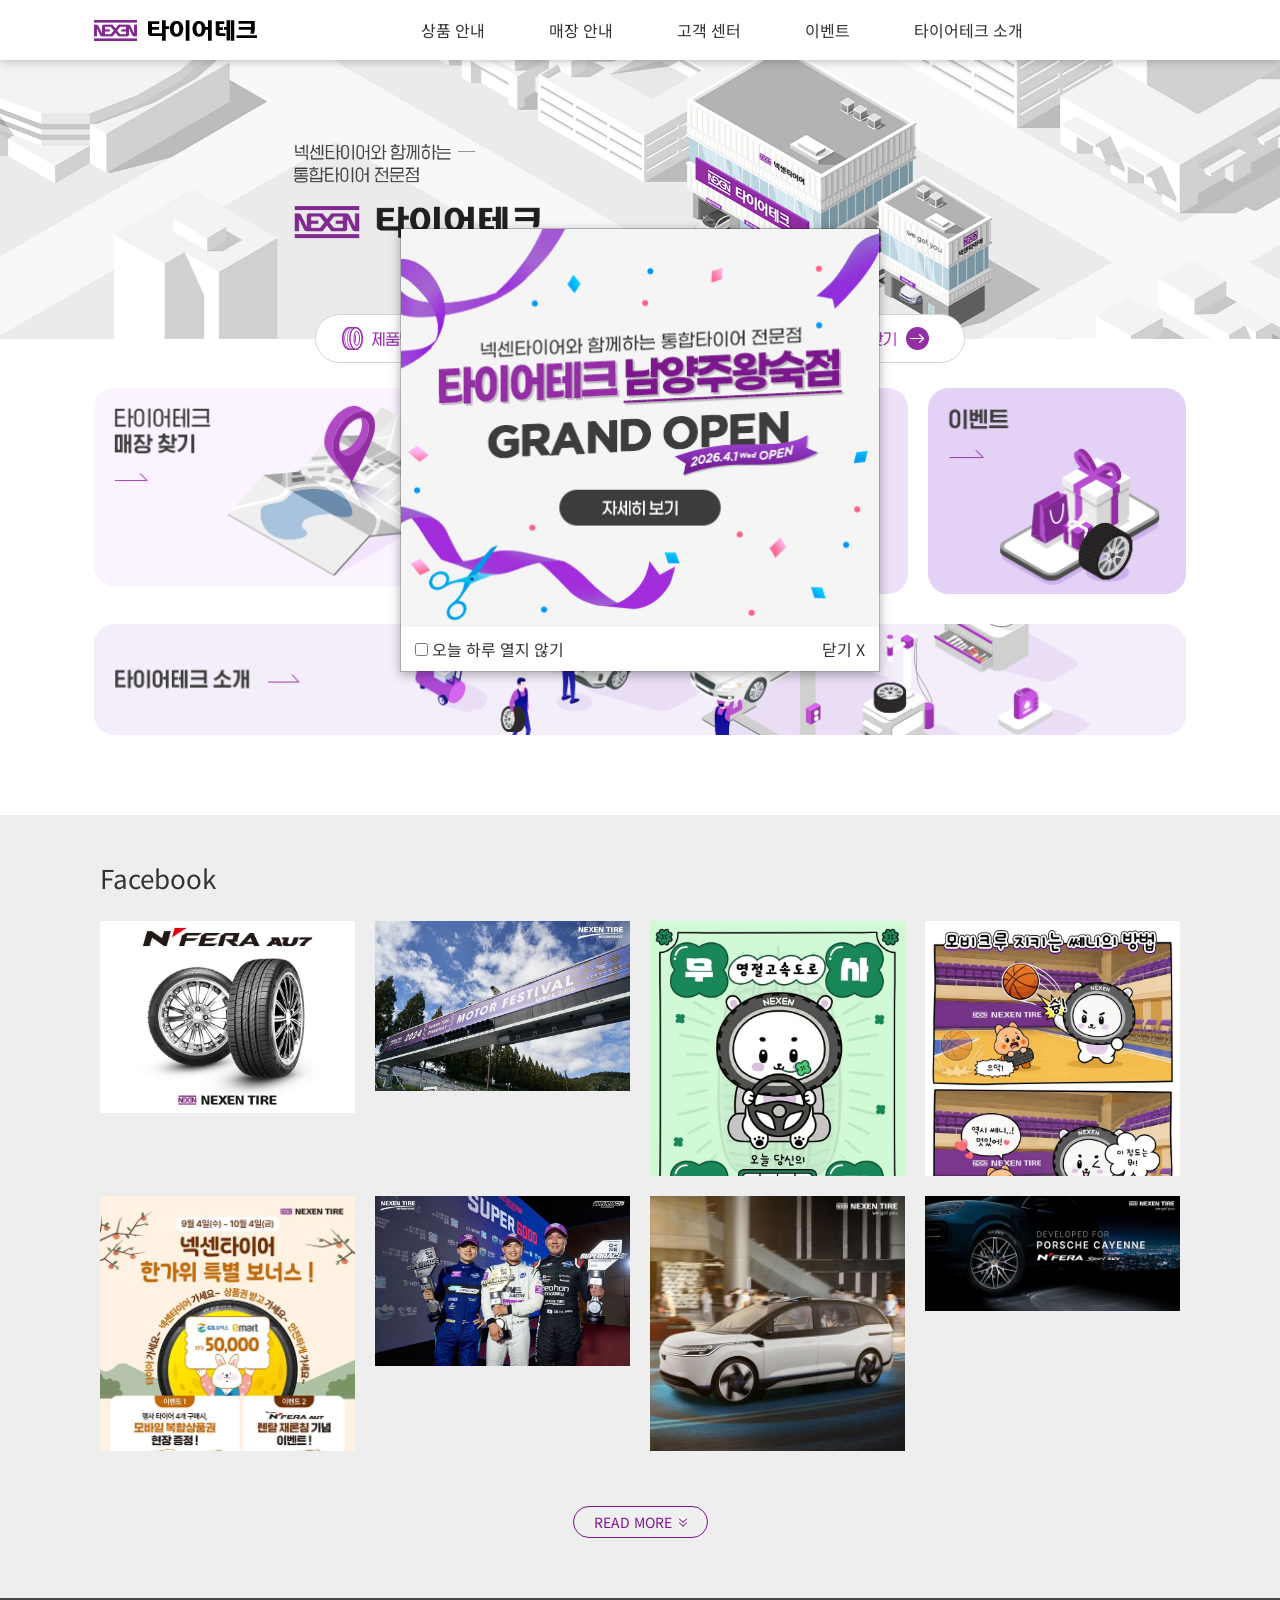
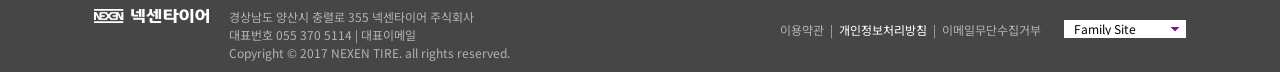
<file: index.html>
<!DOCTYPE html>
<html lang="ko">
<head>
  <meta charset="UTF-8">
  <meta name="viewport" content="width=device-width, initial-scale=1.0">
  <title>Tire-tech</title>
  <link rel="icon" href="img/favicon.ico" type="image/icon">
  <link rel="stylesheet" href="css/style.css">
  <script src="script/js.js" defer></script>
  <script src="script/index.js" defer></script>
</head>
<body>
  <div id="popup">
    <div class="popup_content">
      <figure>
        <img src="img/banner1.jpg" alt="">
      </figure>

      <div class="popup_footer">
        <label>
          <input type="checkbox"> 오늘 하루 열지 않기
        </label>

        <a href="#" class="popup_close">닫기 X</a>
      </div>
    </div>
  </div>

  <div id="header_container">
    <header>
      <h1><a href="index.html">타이어테크</a></h1>
      <button class="trigger">
        <span class="bar"></span>
        <span class="bar"></span>
        <span class="bar"></span>
      </button>
      <nav class="gnb">
        <ul class="navList">
          <li>
            <a href="#" class="mainBtn">
              <span>상품 안내</span>
              <div class="icon"></div>
            </a>
            <ul class="sub">
              <li><a href="product1.html">내 차에 맞는 <br>타이어 찾기</a></li>
              <li><a href="product2.html">승용차용</a></li>
              <li><a href="product3.html">SUV용</a></li>
              <li><a href="product4.html">전기차용</a></li>
              <li><a href="product5.html">VAN & 소형트럭용</a></li>
              <li><a href="product6.html">겨울용</a></li>
              <li><a href="product7.html">보증제 안내</a></li>
            </ul>
          </li>
          <li>
            <a href="#" class="mainBtn">
              <span>매장 안내</span>
              <div class="icon"></div>
            </a>
            <ul class="sub">
              <li><a href="shop.html">매장 찾기</a></li>
              <li><a href="shop.html">신규 매장 안내</a></li>
              <li><a href="shop.html">우수 매장 안내</a></li>
            </ul>
          </li>
          <li>
            <a href="#" class="mainBtn">
              <span>고객 센터</span>
              <div class="icon"></div>
            </a>
            <ul class="sub">
              <li><a href="center.html">공지</a></li>
              <li><a href="center.html">고객 문의</a></li>
              <li><a href="center.html">타이어 상식</a></li>
              <li><a href="center.html">타이어 <br>자가 진단</a></li>
            </ul>
          </li>
          <li>
            <a href="#" class="mainBtn">
              <span>이벤트</span>
              <div class="icon"></div>
            </a>
            <ul class="sub">
              <li><a href="event.html">이벤트</a></li>
            </ul>
          </li>
          <li>
            <a href="#" class="mainBtn">
              <span>타이어테크 소개</span>
              <div class="icon"></div>
            </a>
            <ul class="sub">
              <li><a href=" about.html">이벤트</a></li>
              <li><a href=" about.html">가맹점 <br>개설 안내</a></li>
              <li><a href=" about.html">광고/홍보</a></li>
            </ul>
          </li>
        </ul>
      </nav>
    </header>
    <div class="sub_shadow"></div>
  </div>

  <div id="visual">
    <img src="img/keyvisual2.jpg" alt="desktop용 이미지" class="desktop">
    <img src="img/m_keyvisual.jpg" alt="mobile용 이미지" class="mobile">
  </div>

  <main id="main_container">
    <section class="search_wrap">
      <article class="search">
        <ul>
          <li>
            <a href="#">
              <img src="img/find_01.png" alt="d제품명으로찾기" class="desktop">
              <img src="img/m_find_01.png" alt="m제품명으로찾기" class="mobile">
            </a>
          </li>
          <li>
            <a href="#">
              <img src="img/find_02.png" alt="d차종으로찾기" class="desktop">
              <img src="img/m_find_02.png" alt="m차종으로찾기" class="mobile">
            </a>
          </li>
          <li>
            <a href="#">
              <img src="img/find_03.png" alt="d사이즈로찾기" class="desktop">
              <img src="img/m_find_03.png" alt="m사이즈로찾기" class="mobile">
            </a>
          </li>
        </ul>
      </article>
    </section>
    <section class="service_wrap">
      <div class="service">
        <article class="service_item1">
          <a href="#">
            <img src="img/block3_01.png" alt="d매장찾기" class="desktop">
            <img src="img/m_block3_01.png" alt="m매장찾기" class="mobile">
          </a>
        </article>
        <article class="service_item2">
          <a href="#">
            <img src="img/block3_02.png" alt="d고객문의" class="desktop">
            <img src="img/m_block3_02.png" alt="m고객문의" class="mobile">
          </a>
        </article>        
        <article class="service_item3">
          <a href="#">
            <img src="img/block3_03.png" alt="d이벤트" class="desktop">
            <img src="img/m_block3_03.png" alt="m이벤트" class="mobile">
          </a>
        </article>
        <article class="service_item4">
          <a href="#">
            <img src="img/block3_04.png" alt="d소개" class="desktop">
            <img src="img/m_block3_04.png" alt="m소개" class="mobile">
          </a>
        </article>
      </div>
    </section>
  </main>

  <div id="sns_container">
    <div class="sns">
      <h3>Facebook</h3>
      <ul class="item_wrap">
        <li class="item">
          <a href="#">
            <figure><img src="img/sns/sns01.jpg" alt=""></figure>
          </a>
        </li>
        <li class="item">
          <a href="#">
            <figure><img src="img/sns/sns02.jpg" alt=""></figure>
          </a>
        </li>
        <li class="item">
          <a href="#">
            <figure><img src="img/sns/sns03.jpg" alt=""></figure>
          </a>
        </li>
        <li class="item">
          <a href="#">
            <figure><img src="img/sns/sns04.jpg" alt=""></figure>
          </a>
        </li>
        <li class="item">
          <a href="#">
            <figure><img src="img/sns/sns05.jpg" alt=""></figure>
          </a>
        </li>
        <li class="item">
          <a href="#">
            <figure><img src="img/sns/sns06.jpg" alt=""></figure>
          </a>
        </li>
        <li class="item">
          <a href="#">
            <figure><img src="img/sns/sns07.jpg" alt=""></figure>
          </a>
        </li>
        <li class="item">
          <a href="#">
            <figure><img src="img/sns/sns08.jpg" alt=""></figure>
          </a>
        </li>
      </ul>
      <div class="more">
        <button class="moreBtn">
          <span>READ MORE</span>
        </button>
      </div>
      <ul class="item_wrap itemWrap2">
        <li class="item">
          <a href="#">
            <figure><img src="img/sns/sns09.jpg" alt=""></figure>
          </a>
        </li>
        <li class="item">
          <a href="#">
            <figure><img src="img/sns/sns10.jpg" alt=""></figure>
          </a>
        </li>
        <li class="item">
          <a href="#">
            <figure><img src="img/sns/sns11.jpg" alt=""></figure>
          </a>
        </li>
        <li class="item">
          <a href="#">
            <figure><img src="img/sns/sns12.jpg" alt=""></figure>
          </a>
        </li>
        <li class="item">
          <a href="#">
            <figure><img src="img/sns/sns13.jpg" alt=""></figure>
          </a>
        </li>
        <li class="item">
          <a href="#">
            <figure><img src="img/sns/sns14.jpg" alt=""></figure>
          </a>
        </li>
        <li class="item">
          <a href="#">
            <figure><img src="img/sns/sns15.jpg" alt=""></figure>
          </a>
        </li>
        <li class="item">
          <a href="#">
            <figure><img src="img/sns/sns16.jpg" alt=""></figure>
          </a>
        </li>
      </ul>
    </div>
  </div>

  <div id="footer_container">
    <footer>
      <div class="logo">
        <img src="img/footer_logo.png" alt="타이어테크 푸터">
      </div>
      <div class="info">
        경상남도 양산시 충렬로 355 넥센타이어 주식회사<br>
        대표번호 055 370 5114 | 대표이메일<a href="mailto:nexentire@nexentire.com"></a><br>
				Copyright &copy; 2017 NEXEN TIRE. all rights reserved.<br>
      </div>
      <div class="familSite_wrap">
        <select id="fam" onchange=" if(this.value != '')window.open( this.value ); ">
					<option value="">Family Site</option>
					<option value="http://www.nexentire.com/">넥센타이어</option>
					<option value="http://www.tirerental.co.kr">넥스트레벨</option>
					<option value="http://www.nexencorp.co.kr/">㈜넥센</option>
					<option value="http://www.knn.co.kr/">KNN</option>

					<option value="http://www.facebook.com/nexentire.korea">넥센타이어 페이스북</option>
					<option value="http://www.youtube.com/user/nexentireglobal">넥센타이어 유튜브</option>
				</select>
      </div>
      <div class="link_wrap">
        <a href="#">이용약관</a> |
        <a href="#">개인정보처리방침</a> |
        <a href="#">이메일무단수집거부</a>
      </div>
    </footer>
  </div>
</body>
</html>
</file>
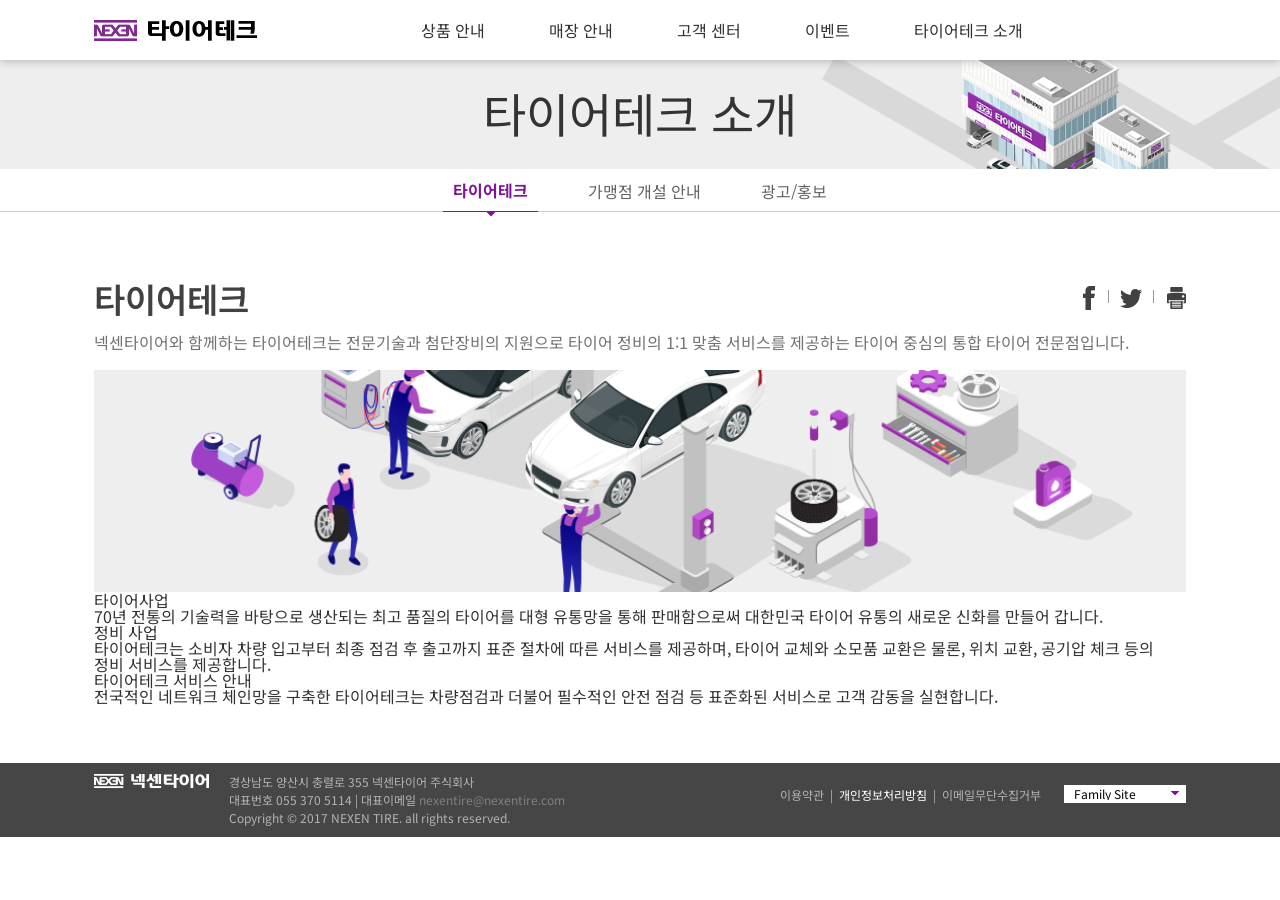
<file: about.html>
<!DOCTYPE html>
<html lang="ko">
<head>
  <meta charset="UTF-8">
  <meta name="viewport" content="width=device-width, initial-scale=1.0">
  <title>타이어테크 소개::Tire-tech</title>
  <link rel="stylesheet" href="css/style.css">
  <script src="script/js.js" defer></script>
</head>
<body>
  <div id="header_container">
    <header>
      <h1><a href="index.html">타이어테크</a></h1>
      <button class="trigger">
        <span class="bar"></span>
        <span class="bar"></span>
        <span class="bar"></span>
      </button>
      <nav class="gnb">
        <ul class="navList">
          <li>
            <a href="#" class="mainBtn">
              <span>상품 안내</span>
              <div class="icon"></div>
            </a>
            <ul class="sub">
              <li><a href="product1.html">내 차에 맞는 <br>타이어 찾기</a></li>
              <li><a href="product2.html">승용차용</a></li>
              <li><a href="product3.html">SUV용</a></li>
              <li><a href="product4.html">전기차용</a></li>
              <li><a href="product5.html">VAN & 소형트럭용</a></li>
              <li><a href="product6.html">겨울용</a></li>
              <li><a href="product7.html">보증제 안내</a></li>
            </ul>
          </li>
          <li>
            <a href="#" class="mainBtn">
              <span>매장 안내</span>
              <div class="icon"></div>
            </a>
            <ul class="sub">
              <li><a href="shop.html">매장 찾기</a></li>
              <li><a href="shop.html">신규 매장 안내</a></li>
              <li><a href="shop.html">우수 매장 안내</a></li>
            </ul>
          </li>
          <li>
            <a href="#" class="mainBtn">
              <span>고객 센터</span>
              <div class="icon"></div>
            </a>
            <ul class="sub">
              <li><a href="center.html">공지</a></li>
              <li><a href="center.html">고객 문의</a></li>
              <li><a href="center.html">타이어 상식</a></li>
              <li><a href="center.html">타이어 <br>자가 진단</a></li>
            </ul>
          </li>
          <li>
            <a href="#" class="mainBtn">
              <span>이벤트</span>
              <div class="icon"></div>
            </a>
            <ul class="sub">
              <li><a href="event.html">이벤트</a></li>
            </ul>
          </li>
          <li>
            <a href="#" class="mainBtn">
              <span>타이어테크 소개</span>
              <div class="icon"></div>
            </a>
            <ul class="sub">
              <li><a href="about.html">이벤트</a></li>
              <li><a href="about.html">가맹점 <br>개설 안내</a></li>
              <li><a href="about.html">광고/홍보</a></li>
            </ul>
          </li>
        </ul>
      </nav>
    </header>
    <div class="sub_shadow"></div>
  </div>

  <div id="sub_container">
    <div class="sub_visual">
      <div class="title">
        <h1>타이어테크 소개</h1>
      </div>
      <figure>
        <img src="img/sub/tiretech_keyvisual.png" alt="">
      </figure>
    </div> <!-- .sub_visual end -->
    
    <div class="sub_nav">
      <div class="container">
        <table>
          <tr>
            <td class="active"><a href="about.html">타이어테크</a></td>
            <td><a href="about.html">가맹점 개설 안내</a></td>
            <td><a href="about.html">광고/홍보</a></td>
          </tr>
        </table>
      </div>
    </div> <!-- .sub_nav end -->

    <div class="content_wrap">
      <div class="container">
        <div class="sub_content">
          <div class="con_title">
            <div class="title_txt">
              <h3>타이어테크</h3>
              <span>넥센타이어와 함께하는 타이어테크는 전문기술과 첨단장비의 지원으로 타이어 정비의 1:1 맞춤 서비스를 제공하는 타이어 중심의 통합 타이어 전문점입니다.</span>        
            </div>
            <div class="sns_btns">
              <a href="#">
                <img src="img/sub/btn_sns1.gif" alt="페이스북">
              </a>
              <a href="#">
                <img src="img/sub/btn_sns2.gif" alt="트위터">
              </a>
              <a href="#">
                <img src="img/sub/btn_print.gif" alt="프린트">
              </a>
            </div>
          </div><!-- .con_title end -->    
          <div class="sub_main">
            <!--서브 컨텐츠 내용들이 들어가는곳 -->
            <figure class="title_img">
              <img src="img/sub/tiretech_title.png" alt="">
            </figure>
            <div class="tiretech_box_wrap">
              <ul>
                <li>
                  <h4>타이어사업</h4>
                  <p>70년 전통의 기술력을 바탕으로 생산되는 최고 품질의 타이어를 대형 유통망을 통해 판매함으로써 대한민국 타이어 유통의 새로운 신화를 만들어 갑니다.</p>
                </li>
                <li>
                  <h4>정비 사업</h4>
                  <p>타이어테크는 소비자 차량 입고부터 최종 점검 후 출고까지 표준 절차에 따른 서비스를 제공하며, 타이어 교체와 소모품 교환은 물론, 위치 교환, 공기압 체크 등의 정비 서비스를 제공합니다.</p>
                </li>
                <li>
                  <h4>타이어테크 서비스 안내</h4>
                  <p>전국적인 네트워크 체인망을 구축한 타이어테크는 차량점검과 더불어 필수적인 안전 점검 등 표준화된 서비스로 고객 감동을 실현합니다.</p>
                </li>
              </ul>
            </div>
          </div> <!-- .sub_main end -->       
        </div><!-- .sub_content end -->
      </div><!-- .container end -->
    </div> <!-- .content_wrap end -->
  </div>

  <div id="footer_container">
    <footer>
      <div class="logo">
        <img src="img/footer_logo.png" alt="타이어테크-푸터">
      </div>
      <div class="info">
        경상남도 양산시 충렬로 355 넥센타이어 주식회사<br>
        대표번호 055 370 5114 | 대표이메일 <a href="mailto:nexentire@nexentire.com">nexentire@nexentire.com</a><br>
        Copyright &copy; 2017 NEXEN TIRE. all rights reserved.<br>
      </div>
      <div class="familSite_wrap">
        <select id="fam" onchange="if(this.value != '') window.open( this.value ); ">
					<option value="">Family Site</option>
					<option value="http://www.nexentire.com/">넥센타이어</option>
					<option value="http://www.tirerental.co.kr">넥스트레벨</option>
					<option value="http://www.nexencorp.co.kr/">㈜넥센</option>
					<option value="http://www.knn.co.kr/">KNN</option>
					<option value="http://www.facebook.com/nexentire.korea">넥센타이어 페이스북</option>
					<option value="http://www.youtube.com/user/nexentireglobal">넥센타이어 유튜브</option>
				</select>
      </div>
      <div class="link_wrap">
        <a href="#">이용약관</a> | 
        <a href="#">개인정보처리방침</a> | 
        <a href="#">이메일무단수집거부</a>
      </div>
    </footer>
  </div>
</body>
</html>
</file>
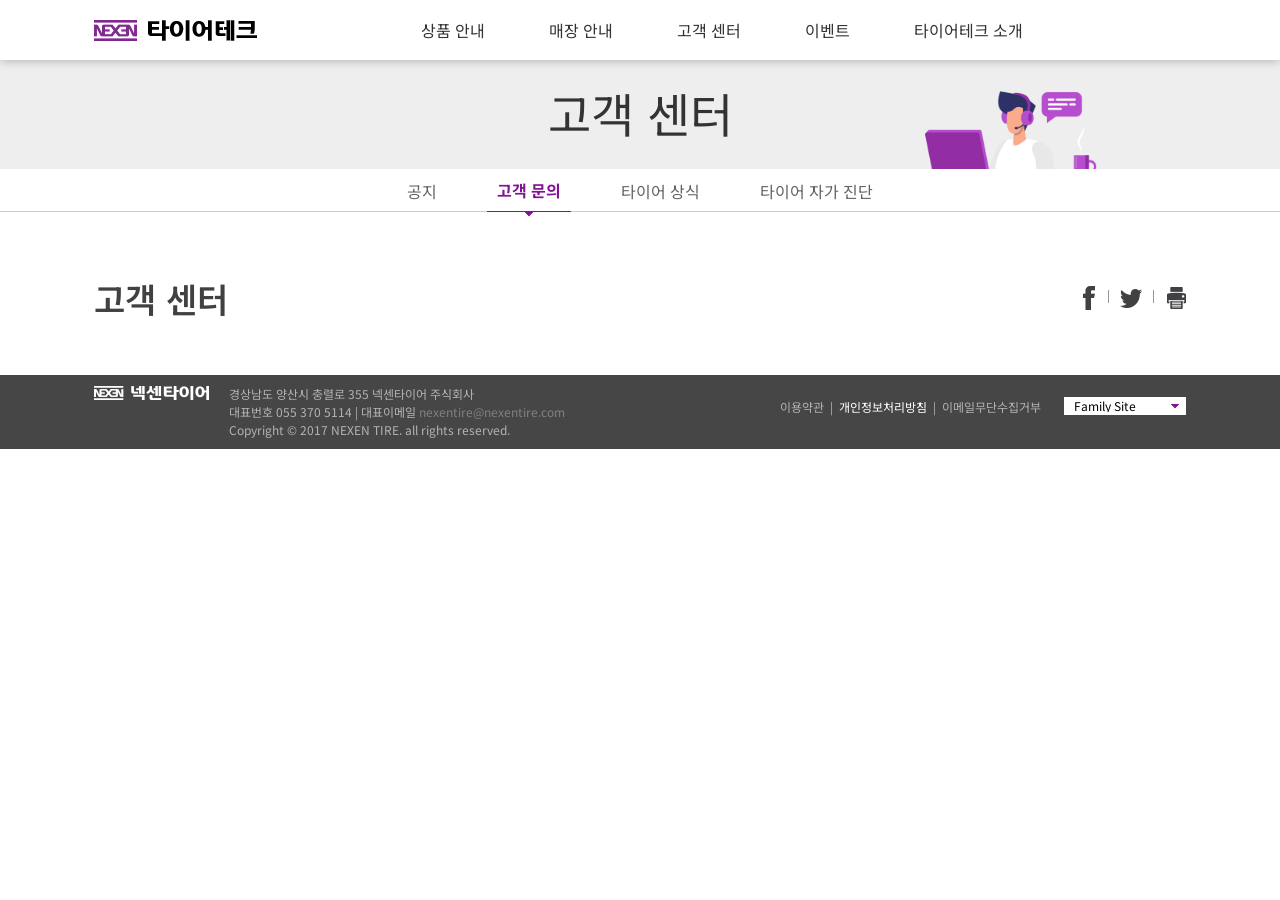
<file: center.html>
<!DOCTYPE html>
<html lang="ko">
<head>
  <meta charset="UTF-8">
  <meta name="viewport" content="width=device-width, initial-scale=1.0">
  <title>고객 센터::Tire-tech</title>
  <link rel="stylesheet" href="css/style.css">
  <script src="script/js.js" defer></script>
</head>
<body>
  <div id="header_container">
    <header>
      <h1><a href="index.html">타이어테크</a></h1>
      <button class="trigger">
        <span class="bar"></span>
        <span class="bar"></span>
        <span class="bar"></span>
      </button>
      <nav class="gnb">
        <ul class="navList">
          <li>
            <a href="#" class="mainBtn">
              <span>상품 안내</span>
              <div class="icon"></div>
            </a>
            <ul class="sub">
              <li><a href="product1.html">내 차에 맞는 <br>타이어 찾기</a></li>
              <li><a href="product2.html">승용차용</a></li>
              <li><a href="product3.html">SUV용</a></li>
              <li><a href="product4.html">전기차용</a></li>
              <li><a href="product5.html">VAN & 소형트럭용</a></li>
              <li><a href="product6.html">겨울용</a></li>
              <li><a href="product7.html">보증제 안내</a></li>
            </ul>
          </li>
          <li>
            <a href="#" class="mainBtn">
              <span>매장 안내</span>
              <div class="icon"></div>
            </a>
            <ul class="sub">
              <li><a href="shop.html">매장 찾기</a></li>
              <li><a href="shop.html">신규 매장 안내</a></li>
              <li><a href="shop.html">우수 매장 안내</a></li>
            </ul>
          </li>
          <li>
            <a href="#" class="mainBtn">
              <span>고객 센터</span>
              <div class="icon"></div>
            </a>
            <ul class="sub">
              <li><a href="center.html">공지</a></li>
              <li><a href="center.html">고객 문의</a></li>
              <li><a href="center.html">타이어 상식</a></li>
              <li><a href="center.html">타이어 <br>자가 진단</a></li>
            </ul>
          </li>
          <li>
            <a href="#" class="mainBtn">
              <span>이벤트</span>
              <div class="icon"></div>
            </a>
            <ul class="sub">
              <li><a href="event.html">이벤트</a></li>
            </ul>
          </li>
          <li>
            <a href="#" class="mainBtn">
              <span>타이어테크 소개</span>
              <div class="icon"></div>
            </a>
            <ul class="sub">
              <li><a href="about.html">이벤트</a></li>
              <li><a href="about.html">가맹점 <br>개설 안내</a></li>
              <li><a href="about.html">광고/홍보</a></li>
            </ul>
          </li>
        </ul>
      </nav>
    </header>
    <div class="sub_shadow"></div>
  </div>

  <div id="sub_container">
    <div class="sub_visual">
      <div class="title">
        <h1>고객 센터</h1>
      </div>
      <figure>
        <img src="img/sub/customer_keyvisual.png" alt="">
      </figure>
    </div> <!-- .sub_visual end -->
    
    <div class="sub_nav">
      <div class="container">
        <table>
          <tr>
            <td><a href="center.html">공지</a></td>
            <td class="active"><a href="center.html">고객 문의</a></td>
            <td><a href="center.html">타이어 상식</a></td>
            <td><a href="center.html">타이어 자가 진단</a></td>
          </tr>
        </table>
      </div>
    </div> <!-- .sub_nav end -->

    <div class="content_wrap">
      <div class="container">
        <div class="sub_content">
          <div class="con_title">
            <div class="title_txt">
              <h3>고객 센터</h3>
            </div>
            <div class="sns_btns">
              <a href="#">
                <img src="img/sub/btn_sns1.gif" alt="페이스북">
              </a>
              <a href="#">
                <img src="img/sub/btn_sns2.gif" alt="트위터">
              </a>
              <a href="#">
                <img src="img/sub/btn_print.gif" alt="프린트">
              </a>
            </div>
          </div><!-- .con_title end -->    
          <div class="sub_main">
            
            
            <!--서브 컨텐츠 내용들이 들어가는곳 -->
            

          </div> <!-- .sub_main end -->       
        </div><!-- .sub_content end -->
      </div><!-- .container end -->
    </div> <!-- .content_wrap end -->
  </div>

  <div id="footer_container">
    <footer>
      <div class="logo">
        <img src="img/footer_logo.png" alt="타이어테크-푸터">
      </div>
      <div class="info">
        경상남도 양산시 충렬로 355 넥센타이어 주식회사<br>
        대표번호 055 370 5114 | 대표이메일 <a href="mailto:nexentire@nexentire.com">nexentire@nexentire.com</a><br>
        Copyright &copy; 2017 NEXEN TIRE. all rights reserved.<br>
      </div>
      <div class="familSite_wrap">
        <select id="fam" onchange="if(this.value != '') window.open( this.value ); ">
					<option value="">Family Site</option>
					<option value="http://www.nexentire.com/">넥센타이어</option>
					<option value="http://www.tirerental.co.kr">넥스트레벨</option>
					<option value="http://www.nexencorp.co.kr/">㈜넥센</option>
					<option value="http://www.knn.co.kr/">KNN</option>
					<option value="http://www.facebook.com/nexentire.korea">넥센타이어 페이스북</option>
					<option value="http://www.youtube.com/user/nexentireglobal">넥센타이어 유튜브</option>
				</select>
      </div>
      <div class="link_wrap">
        <a href="#">이용약관</a> | 
        <a href="#">개인정보처리방침</a> | 
        <a href="#">이메일무단수집거부</a>
      </div>
    </footer>
  </div>
</body>
</html>
</file>
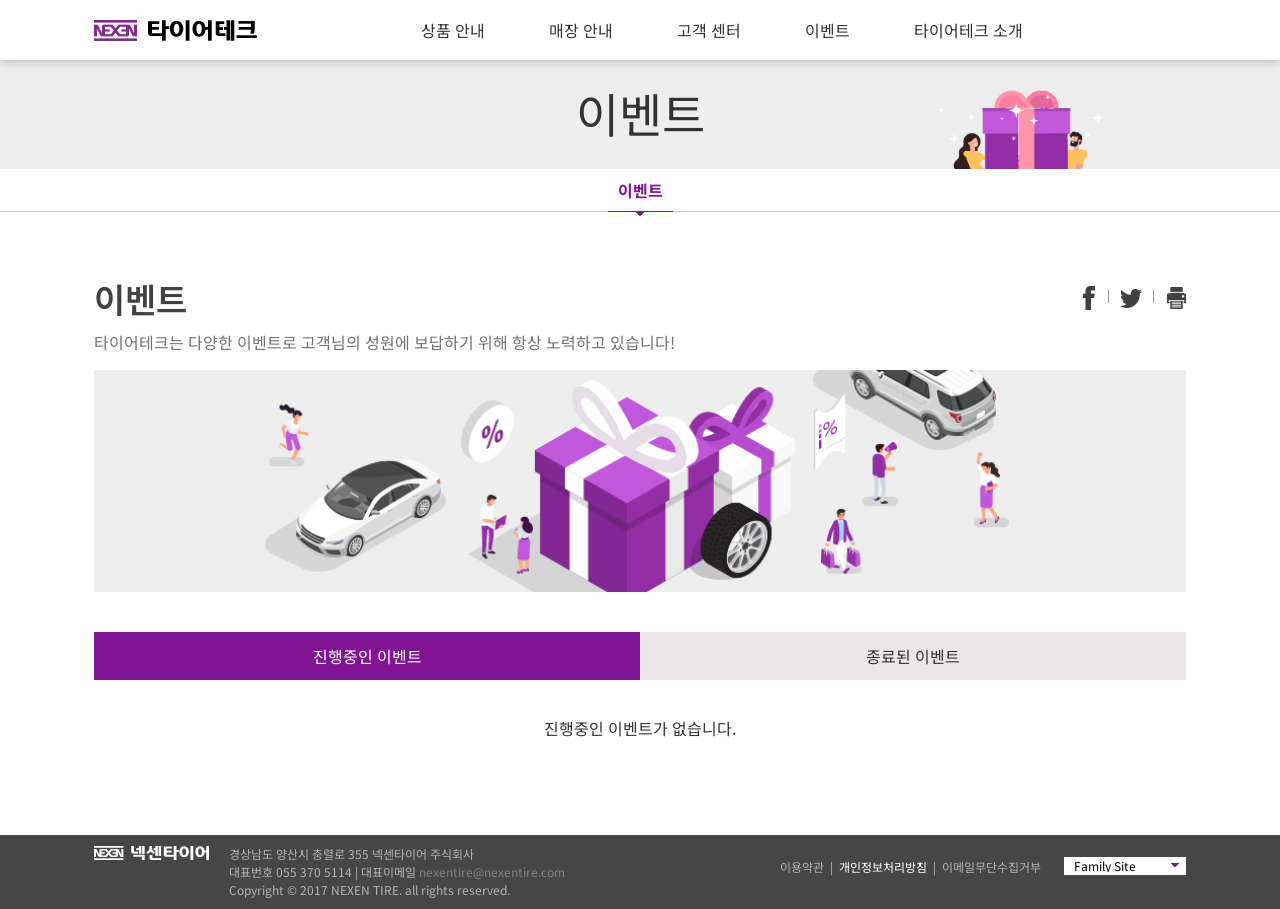
<file: event.html>
<!DOCTYPE html>
<html lang="ko">
<head>
  <meta charset="UTF-8">
  <meta name="viewport" content="width=device-width, initial-scale=1.0">
  <title>이벤트::Tire-tech</title>
  <link rel="stylesheet" href="css/style.css">
  <script src="script/js.js" defer></script>
</head>
<body>
  <div id="header_container">
    <header>
      <h1><a href="index.html">타이어테크</a></h1>
      <button class="trigger">
        <span class="bar"></span>
        <span class="bar"></span>
        <span class="bar"></span>
      </button>
      <nav class="gnb">
        <ul class="navList">
          <li>
            <a href="#" class="mainBtn">
              <span>상품 안내</span>
              <div class="icon"></div>
            </a>
            <ul class="sub">
              <li><a href="product1.html">내 차에 맞는 <br>타이어 찾기</a></li>
              <li><a href="product2.html">승용차용</a></li>
              <li><a href="product3.html">SUV용</a></li>
              <li><a href="product4.html">전기차용</a></li>
              <li><a href="product5.html">VAN & 소형트럭용</a></li>
              <li><a href="product6.html">겨울용</a></li>
              <li><a href="product7.html">보증제 안내</a></li>
            </ul>
          </li>
          <li>
            <a href="#" class="mainBtn">
              <span>매장 안내</span>
              <div class="icon"></div>
            </a>
            <ul class="sub">
              <li><a href="shop.html">매장 찾기</a></li>
              <li><a href="shop.html">신규 매장 안내</a></li>
              <li><a href="shop.html">우수 매장 안내</a></li>
            </ul>
          </li>
          <li>
            <a href="#" class="mainBtn">
              <span>고객 센터</span>
              <div class="icon"></div>
            </a>
            <ul class="sub">
              <li><a href="center.html">공지</a></li>
              <li><a href="center.html">고객 문의</a></li>
              <li><a href="center.html">타이어 상식</a></li>
              <li><a href="center.html">타이어 <br>자가 진단</a></li>
            </ul>
          </li>
          <li>
            <a href="#" class="mainBtn">
              <span>이벤트</span>
              <div class="icon"></div>
            </a>
            <ul class="sub">
              <li><a href="event.html">이벤트</a></li>
            </ul>
          </li>
          <li>
            <a href="#" class="mainBtn">
              <span>타이어테크 소개</span>
              <div class="icon"></div>
            </a>
            <ul class="sub">
              <li><a href="about.html">이벤트</a></li>
              <li><a href="about.html">가맹점 <br>개설 안내</a></li>
              <li><a href="about.html">광고/홍보</a></li>
            </ul>
          </li>
        </ul>
      </nav>
    </header>
    <div class="sub_shadow"></div>
  </div>

  <div id="sub_container">
    <div class="sub_visual">
      <div class="title">
        <h1>이벤트</h1>
      </div>
      <figure>
        <img src="img/sub/event_keyvisual.jpg" alt="">
      </figure>
    </div> <!-- .sub_visual end -->
    
    <div class="sub_nav">
      <div class="container">
        <table>
          <tr>
            <td class="active"><a href="event.html">이벤트</a></td>
          </tr>
        </table>
      </div>
    </div> <!-- .sub_nav end -->

    <div class="content_wrap">
      <div class="container">
        <div class="sub_content">
          <div class="con_title">
            <div class="title_txt">
              <h3>이벤트</h3>
              <span>타이어테크는 다양한 이벤트로 고객님의 성원에 보답하기 위해 항상 노력하고 있습니다!</span>        
            </div>
            <div class="sns_btns">
              <a href="#">
                <img src="img/sub/btn_sns1.gif" alt="페이스북">
              </a>
              <a href="#">
                <img src="img/sub/btn_sns2.gif" alt="트위터">
              </a>
              <a href="#">
                <img src="img/sub/btn_print.gif" alt="프린트">
              </a>
            </div>
          </div><!-- .con_title end -->    
          <div class="sub_main">
            <!--서브 컨텐츠 내용들이 들어가는곳 -->
            <figure class="title_img">
              <img src="img/sub/event_title.png" alt="">
            </figure>
            <div class="event_btn_wrap">
              <ul class="tab_btn">
                <li><a href="#">진행중인 이벤트</a></li>
                <li><a href="#">종료된 이벤트</a></li>
              </ul>
              <article class="tab_content">
                <div>
                  <p>진행중인 이벤트가 없습니다.</p>
                </div>
                <div>
                  <p><img src="img/sub/event_old1.jpg" alt=""></p>
                </div>
              </article>
            </div>
          </div> <!-- .sub_main end -->       
        </div><!-- .sub_content end -->
      </div><!-- .container end -->
    </div> <!-- .content_wrap end -->
  </div>

  <div id="footer_container">
    <footer>
      <div class="logo">
        <img src="img/footer_logo.png" alt="타이어테크-푸터">
      </div>
      <div class="info">
        경상남도 양산시 충렬로 355 넥센타이어 주식회사<br>
        대표번호 055 370 5114 | 대표이메일 <a href="mailto:nexentire@nexentire.com">nexentire@nexentire.com</a><br>
        Copyright &copy; 2017 NEXEN TIRE. all rights reserved.<br>
      </div>
      <div class="familSite_wrap">
        <select id="fam" onchange="if(this.value != '') window.open( this.value ); ">
					<option value="">Family Site</option>
					<option value="http://www.nexentire.com/">넥센타이어</option>
					<option value="http://www.tirerental.co.kr">넥스트레벨</option>
					<option value="http://www.nexencorp.co.kr/">㈜넥센</option>
					<option value="http://www.knn.co.kr/">KNN</option>
					<option value="http://www.facebook.com/nexentire.korea">넥센타이어 페이스북</option>
					<option value="http://www.youtube.com/user/nexentireglobal">넥센타이어 유튜브</option>
				</select>
      </div>
      <div class="link_wrap">
        <a href="#">이용약관</a> | 
        <a href="#">개인정보처리방침</a> | 
        <a href="#">이메일무단수집거부</a>
      </div>
    </footer>
  </div>

  <script>
    const eventBtns = document.querySelectorAll('.tab_btn li')
    const tabContents = document.querySelectorAll('.tab_content > div')

    eventBtns.forEach((btn,idx)=>{
      btn.addEventListener('click',()=>{
        eventBtns.forEach(li => li.classList.remove('active'))
        tabContents.forEach(con => con.classList.remove('active'))

        btn.classList.add('active')
        tabContents[idx].classList.add('active')
      })
    })

    eventBtns[0].classList.add('active')
    tabContents[0].classList.add('active')
  </script>
</body>
</html>
</file>
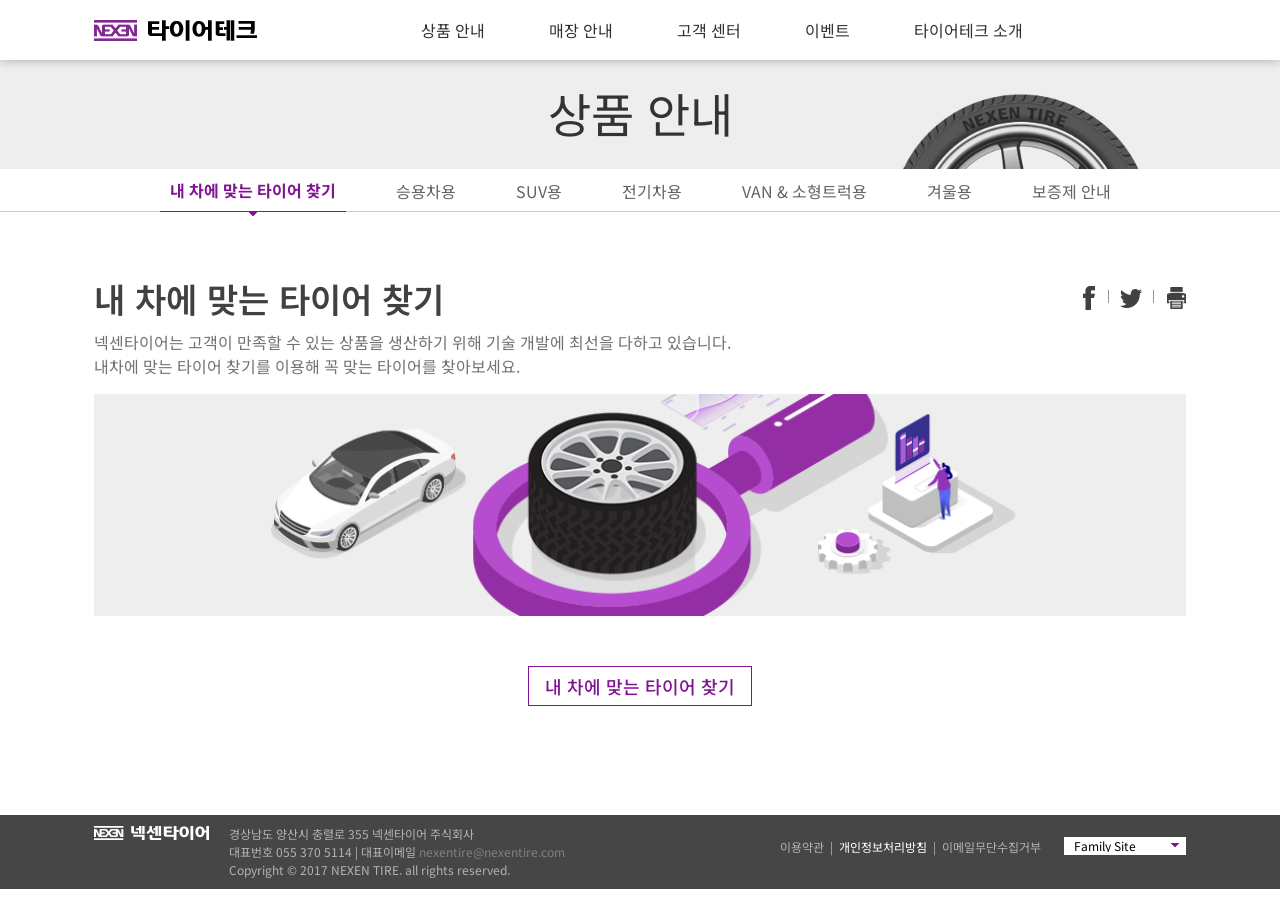
<file: product1.html>
<!DOCTYPE html>
<html lang="ko">
<head>
  <meta charset="UTF-8">
  <meta name="viewport" content="width=device-width, initial-scale=1.0">
  <title>상품안내::Tire-tech</title>
  <link rel="stylesheet" href="css/style.css">
  <script src="script/js.js" defer></script>
</head>
<body>
  <div id="header_container">
    <header>
      <h1><a href="index.html">타이어테크</a></h1>
      <button class="trigger">
        <span class="bar"></span>
        <span class="bar"></span>
        <span class="bar"></span>
      </button>
      <nav class="gnb">
        <ul class="navList">
          <li>
            <a href="#" class="mainBtn">
              <span>상품 안내</span>
              <div class="icon"></div>
            </a>
            <ul class="sub">
              <li><a href="product1.html">내 차에 맞는 <br>타이어 찾기</a></li>
              <li><a href="product2.html">승용차용</a></li>
              <li><a href="product3.html">SUV용</a></li>
              <li><a href="product4.html">전기차용</a></li>
              <li><a href="product5.html">VAN & 소형트럭용</a></li>
              <li><a href="product6.html">겨울용</a></li>
              <li><a href="product7.html">보증제 안내</a></li>
            </ul>
          </li>
          <li>
            <a href="#" class="mainBtn">
              <span>매장 안내</span>
              <div class="icon"></div>
            </a>
            <ul class="sub">
              <li><a href="shop.html">매장 찾기</a></li>
              <li><a href="shop.html">신규 매장 안내</a></li>
              <li><a href="shop.html">우수 매장 안내</a></li>
            </ul>
          </li>
          <li>
            <a href="#" class="mainBtn">
              <span>고객 센터</span>
              <div class="icon"></div>
            </a>
            <ul class="sub">
              <li><a href="center.html">공지</a></li>
              <li><a href="center.html">고객 문의</a></li>
              <li><a href="center.html">타이어 상식</a></li>
              <li><a href="center.html">타이어 <br>자가 진단</a></li>
            </ul>
          </li>
          <li>
            <a href="#" class="mainBtn">
              <span>이벤트</span>
              <div class="icon"></div>
            </a>
            <ul class="sub">
              <li><a href="event.html">이벤트</a></li>
            </ul>
          </li>
          <li>
            <a href="#" class="mainBtn">
              <span>타이어테크 소개</span>
              <div class="icon"></div>
            </a>
            <ul class="sub">
              <li><a href="about.html">이벤트</a></li>
              <li><a href="about.html">가맹점 <br>개설 안내</a></li>
              <li><a href="about.html">광고/홍보</a></li>
            </ul>
          </li>
        </ul>
      </nav>
    </header>
    <div class="sub_shadow"></div>
  </div>

  <div id="sub_container">
    <div class="sub_visual">
      <div class="title">
        <h1>상품 안내</h1>
      </div>
      <figure>
        <img src="img/sub/product_keyvisual.png" alt="">
      </figure>
    </div> <!-- .sub_visual end -->
    
    <div class="sub_nav">
      <div class="container">
        <table>
          <tr>
            <td class="active"><a href="product1.html">내 차에 맞는 타이어 찾기</a></td>
            <td><a href="product2.html">승용차용</a></td>
            <td><a href="product3.html">SUV용</a></td>
            <td><a href="product4.html">전기차용</a></td>
            <td><a href="product5.html">VAN & 소형트럭용</a></td>
            <td><a href="product6.html">겨울용</a></td>
            <td><a href="product7.html">보증제 안내</a></td>
          </tr>
        </table>
      </div>
    </div> <!-- .sub_nav end -->

    <div class="content_wrap">
      <div class="container">
        <div class="sub_content">
          <div class="con_title">
            <div class="title_txt">
              <h3>내 차에 맞는 타이어 찾기</h3>
              <span>넥센타이어는 고객이 만족할 수 있는 상품을 생산하기 위해 기술 개발에 최선을 다하고 있습니다.<br>내차에 맞는 타이어 찾기를 이용해 꼭 맞는 타이어를 찾아보세요.</span>        
            </div>
            <div class="sns_btns">
              <a href="#">
                <img src="img/sub/btn_sns1.gif" alt="페이스북">
              </a>
              <a href="#">
                <img src="img/sub/btn_sns2.gif" alt="트위터">
              </a>
              <a href="#">
                <img src="img/sub/btn_print.gif" alt="프린트">
              </a>
            </div>
          </div><!-- .con_title end -->    
          <div class="sub_main">
            <!--서브 컨텐츠 내용들이 들어가는곳 -->
            <figure class="title_img">
              <img src="img/sub/find_tire_title.png" alt="">
            </figure>
            <div class="fing_btn_wrap">
              <button class="btn">내 차에 맞는 타이어 찾기</button>
            </div>
          </div> <!-- .sub_main end -->       
        </div><!-- .sub_content end -->
      </div><!-- .container end -->
    </div> <!-- .content_wrap end -->
  </div>

  <div id="footer_container">
    <footer>
      <div class="logo">
        <img src="img/footer_logo.png" alt="타이어테크-푸터">
      </div>
      <div class="info">
        경상남도 양산시 충렬로 355 넥센타이어 주식회사<br>
        대표번호 055 370 5114 | 대표이메일 <a href="mailto:nexentire@nexentire.com">nexentire@nexentire.com</a><br>
        Copyright &copy; 2017 NEXEN TIRE. all rights reserved.<br>
      </div>
      <div class="familSite_wrap">
        <select id="fam" onchange="if(this.value != '') window.open( this.value ); ">
					<option value="">Family Site</option>
					<option value="http://www.nexentire.com/">넥센타이어</option>
					<option value="http://www.tirerental.co.kr">넥스트레벨</option>
					<option value="http://www.nexencorp.co.kr/">㈜넥센</option>
					<option value="http://www.knn.co.kr/">KNN</option>
					<option value="http://www.facebook.com/nexentire.korea">넥센타이어 페이스북</option>
					<option value="http://www.youtube.com/user/nexentireglobal">넥센타이어 유튜브</option>
				</select>
      </div>
      <div class="link_wrap">
        <a href="#">이용약관</a> | 
        <a href="#">개인정보처리방침</a> | 
        <a href="#">이메일무단수집거부</a>
      </div>
    </footer>
  </div>
</body>
</html>
</file>
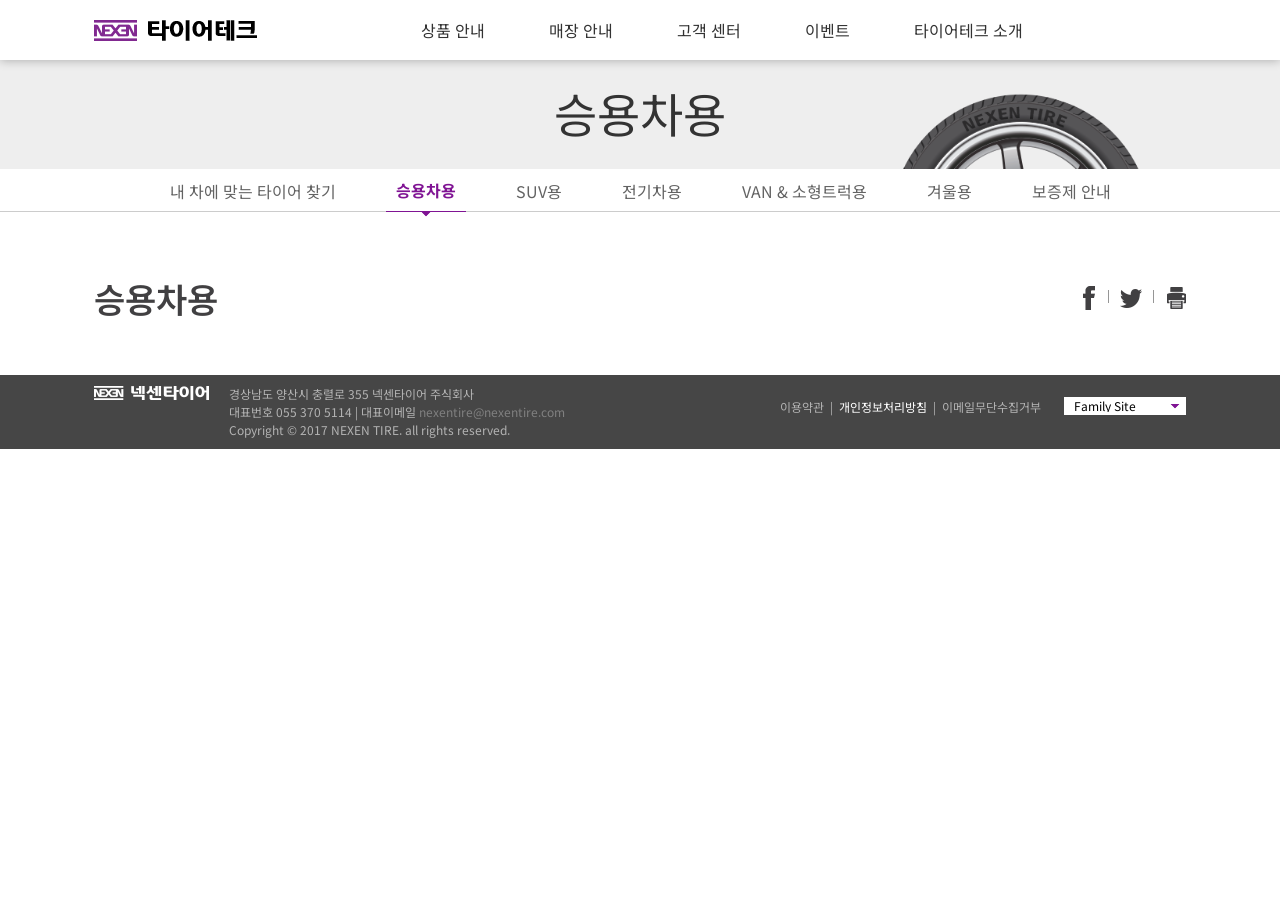
<file: product2.html>
<!DOCTYPE html>
<html lang="ko">
<head>
  <meta charset="UTF-8">
  <meta name="viewport" content="width=device-width, initial-scale=1.0">
  <title>승용차용::Tire-tech</title>
  <link rel="stylesheet" href="css/style.css">
  <script src="script/js.js" defer></script>
</head>
<body>
  <div id="header_container">
    <header>
      <h1><a href="index.html">타이어테크</a></h1>
      <button class="trigger">
        <span class="bar"></span>
        <span class="bar"></span>
        <span class="bar"></span>
      </button>
      <nav class="gnb">
        <ul class="navList">
          <li>
            <a href="#" class="mainBtn">
              <span>상품 안내</span>
              <div class="icon"></div>
            </a>
            <ul class="sub">
              <li><a href="product1.html">내 차에 맞는 <br>타이어 찾기</a></li>
              <li><a href="product2.html">승용차용</a></li>
              <li><a href="product3.html">SUV용</a></li>
              <li><a href="product4.html">전기차용</a></li>
              <li><a href="product5.html">VAN & 소형트럭용</a></li>
              <li><a href="product6.html">겨울용</a></li>
              <li><a href="product7.html">보증제 안내</a></li>
            </ul>
          </li>
          <li>
            <a href="#" class="mainBtn">
              <span>매장 안내</span>
              <div class="icon"></div>
            </a>
            <ul class="sub">
              <li><a href="shop.html">매장 찾기</a></li>
              <li><a href="shop.html">신규 매장 안내</a></li>
              <li><a href="shop.html">우수 매장 안내</a></li>
            </ul>
          </li>
          <li>
            <a href="#" class="mainBtn">
              <span>고객 센터</span>
              <div class="icon"></div>
            </a>
            <ul class="sub">
              <li><a href="center.html">공지</a></li>
              <li><a href="center.html">고객 문의</a></li>
              <li><a href="center.html">타이어 상식</a></li>
              <li><a href="center.html">타이어 <br>자가 진단</a></li>
            </ul>
          </li>
          <li>
            <a href="#" class="mainBtn">
              <span>이벤트</span>
              <div class="icon"></div>
            </a>
            <ul class="sub">
              <li><a href="event.html">이벤트</a></li>
            </ul>
          </li>
          <li>
            <a href="#" class="mainBtn">
              <span>타이어테크 소개</span>
              <div class="icon"></div>
            </a>
            <ul class="sub">
              <li><a href="about.html">이벤트</a></li>
              <li><a href="about.html">가맹점 <br>개설 안내</a></li>
              <li><a href="about.html">광고/홍보</a></li>
            </ul>
          </li>
        </ul>
      </nav>
    </header>
    <div class="sub_shadow"></div>
  </div>

  <div id="sub_container">
    <div class="sub_visual">
      <div class="title">
        <h1>승용차용</h1>
      </div>
      <figure>
        <img src="img/sub/product_keyvisual.png" alt="">
      </figure>
    </div> <!-- .sub_visual end -->
    
    <div class="sub_nav">
      <div class="container">
        <table>
          <tr>
            <td><a href="product1.html">내 차에 맞는 타이어 찾기</a></td>
            <td class="active"><a href="product2.html">승용차용</a></td>
            <td><a href="product3.html">SUV용</a></td>
            <td><a href="product4.html">전기차용</a></td>
            <td><a href="product5.html">VAN & 소형트럭용</a></td>
            <td><a href="product6.html">겨울용</a></td>
            <td><a href="product7.html">보증제 안내</a></td>
          </tr>
        </table>
      </div>
    </div> <!-- .sub_nav end -->

    <div class="content_wrap">
      <div class="container">
        <div class="sub_content">
          <div class="con_title">
            <div class="title_txt">
              <h3>승용차용</h3>
            </div>
            <div class="sns_btns">
              <a href="#">
                <img src="img/sub/btn_sns1.gif" alt="페이스북">
              </a>
              <a href="#">
                <img src="img/sub/btn_sns2.gif" alt="트위터">
              </a>
              <a href="#">
                <img src="img/sub/btn_print.gif" alt="프린트">
              </a>
            </div>
          </div><!-- .con_title end -->

          <div class="sub_main">


            <!--서브 컨텐츠 내용들이 들어가는곳 -->


          </div> <!-- .sub_main end -->
        </div><!-- .sub_content end -->
      </div><!-- .container end -->
    </div> <!-- .content_wrap end -->
  </div>

  <div id="footer_container">
    <footer>
      <div class="logo">
        <img src="img/footer_logo.png" alt="타이어테크-푸터">
      </div>
      <div class="info">
        경상남도 양산시 충렬로 355 넥센타이어 주식회사<br>
        대표번호 055 370 5114 | 대표이메일 <a href="mailto:nexentire@nexentire.com">nexentire@nexentire.com</a><br>
        Copyright &copy; 2017 NEXEN TIRE. all rights reserved.<br>
      </div>
      <div class="familSite_wrap">
        <select id="fam" onchange="if(this.value != '') window.open( this.value ); ">
					<option value="">Family Site</option>
					<option value="http://www.nexentire.com/">넥센타이어</option>
					<option value="http://www.tirerental.co.kr">넥스트레벨</option>
					<option value="http://www.nexencorp.co.kr/">㈜넥센</option>
					<option value="http://www.knn.co.kr/">KNN</option>
					<option value="http://www.facebook.com/nexentire.korea">넥센타이어 페이스북</option>
					<option value="http://www.youtube.com/user/nexentireglobal">넥센타이어 유튜브</option>
				</select>
      </div>
      <div class="link_wrap">
        <a href="#">이용약관</a> | 
        <a href="#">개인정보처리방침</a> | 
        <a href="#">이메일무단수집거부</a>
      </div>
    </footer>
  </div>
</body>
</html>
</file>
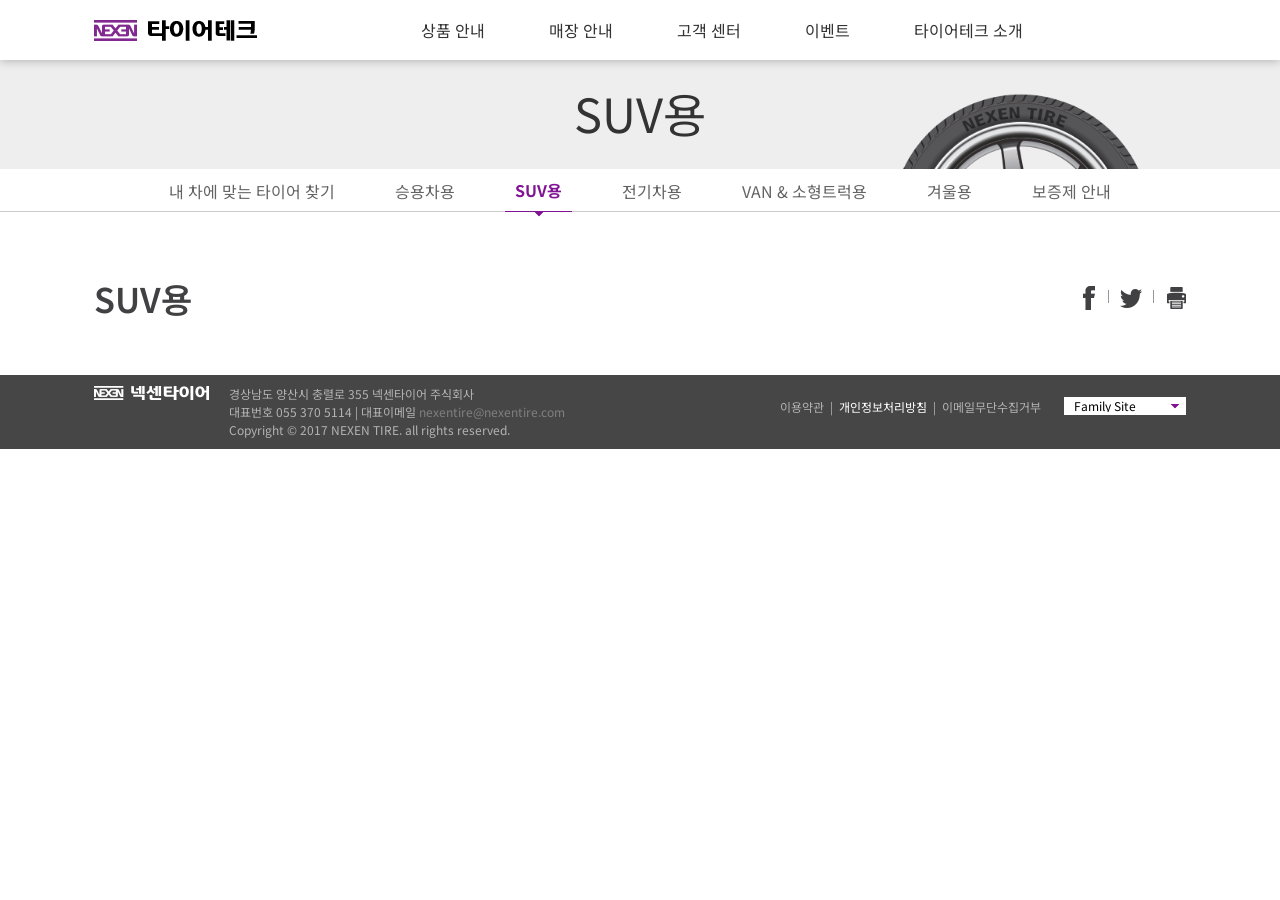
<file: product3.html>
<!DOCTYPE html>
<html lang="ko">
<head>
  <meta charset="UTF-8">
  <meta name="viewport" content="width=device-width, initial-scale=1.0">
  <title>SUV용::Tire-tech</title>
  <link rel="stylesheet" href="css/style.css">
  <script src="script/js.js" defer></script>
</head>
<body>
  <div id="header_container">
    <header>
      <h1><a href="index.html">타이어테크</a></h1>
      <button class="trigger">
        <span class="bar"></span>
        <span class="bar"></span>
        <span class="bar"></span>
      </button>
      <nav class="gnb">
        <ul class="navList">
          <li>
            <a href="#" class="mainBtn">
              <span>상품 안내</span>
              <div class="icon"></div>
            </a>
            <ul class="sub">
              <li><a href="product1.html">내 차에 맞는 <br>타이어 찾기</a></li>
              <li><a href="product2.html">승용차용</a></li>
              <li><a href="product3.html">SUV용</a></li>
              <li><a href="product4.html">전기차용</a></li>
              <li><a href="product5.html">VAN & 소형트럭용</a></li>
              <li><a href="product6.html">겨울용</a></li>
              <li><a href="product7.html">보증제 안내</a></li>
            </ul>
          </li>
          <li>
            <a href="#" class="mainBtn">
              <span>매장 안내</span>
              <div class="icon"></div>
            </a>
            <ul class="sub">
              <li><a href="shop.html">매장 찾기</a></li>
              <li><a href="shop.html">신규 매장 안내</a></li>
              <li><a href="shop.html">우수 매장 안내</a></li>
            </ul>
          </li>
          <li>
            <a href="#" class="mainBtn">
              <span>고객 센터</span>
              <div class="icon"></div>
            </a>
            <ul class="sub">
              <li><a href="center.html">공지</a></li>
              <li><a href="center.html">고객 문의</a></li>
              <li><a href="center.html">타이어 상식</a></li>
              <li><a href="center.html">타이어 <br>자가 진단</a></li>
            </ul>
          </li>
          <li>
            <a href="#" class="mainBtn">
              <span>이벤트</span>
              <div class="icon"></div>
            </a>
            <ul class="sub">
              <li><a href="event.html">이벤트</a></li>
            </ul>
          </li>
          <li>
            <a href="#" class="mainBtn">
              <span>타이어테크 소개</span>
              <div class="icon"></div>
            </a>
            <ul class="sub">
              <li><a href="about.html">이벤트</a></li>
              <li><a href="about.html">가맹점 <br>개설 안내</a></li>
              <li><a href="about.html">광고/홍보</a></li>
            </ul>
          </li>
        </ul>
      </nav>
    </header>
    <div class="sub_shadow"></div>
  </div>

  <div id="sub_container">
    <div class="sub_visual">
      <div class="title">
        <h1>SUV용</h1>
      </div>
      <figure>
        <img src="img/sub/product_keyvisual.png" alt="">
      </figure>
    </div> <!-- .sub_visual end -->
    
    <div class="sub_nav">
      <div class="container">
        <table>
          <tr>
            <td><a href="product1.html">내 차에 맞는 타이어 찾기</a></td>
            <td><a href="product2.html">승용차용</a></td>
            <td class="active"><a href="product3.html">SUV용</a></td>
            <td><a href="product4.html">전기차용</a></td>
            <td><a href="product5.html">VAN & 소형트럭용</a></td>
            <td><a href="product6.html">겨울용</a></td>
            <td><a href="product7.html">보증제 안내</a></td>
          </tr>
        </table>
      </div>
    </div> <!-- .sub_nav end -->

    <div class="content_wrap">
      <div class="container">
        <div class="sub_content">
          <div class="con_title">
            <div class="title_txt">
              <h3>SUV용</h3>
            </div>
            <div class="sns_btns">
              <a href="#">
                <img src="img/sub/btn_sns1.gif" alt="페이스북">
              </a>
              <a href="#">
                <img src="img/sub/btn_sns2.gif" alt="트위터">
              </a>
              <a href="#">
                <img src="img/sub/btn_print.gif" alt="프린트">
              </a>
            </div>
          </div><!-- .con_title end -->

          <div class="sub_main">


            <!--서브 컨텐츠 내용들이 들어가는곳 -->


          </div> <!-- .sub_main end -->
        </div><!-- .sub_content end -->
      </div><!-- .container end -->
    </div> <!-- .content_wrap end -->
  </div>

  <div id="footer_container">
    <footer>
      <div class="logo">
        <img src="img/footer_logo.png" alt="타이어테크-푸터">
      </div>
      <div class="info">
        경상남도 양산시 충렬로 355 넥센타이어 주식회사<br>
        대표번호 055 370 5114 | 대표이메일 <a href="mailto:nexentire@nexentire.com">nexentire@nexentire.com</a><br>
        Copyright &copy; 2017 NEXEN TIRE. all rights reserved.<br>
      </div>
      <div class="familSite_wrap">
        <select id="fam" onchange="if(this.value != '') window.open( this.value ); ">
					<option value="">Family Site</option>
					<option value="http://www.nexentire.com/">넥센타이어</option>
					<option value="http://www.tirerental.co.kr">넥스트레벨</option>
					<option value="http://www.nexencorp.co.kr/">㈜넥센</option>
					<option value="http://www.knn.co.kr/">KNN</option>
					<option value="http://www.facebook.com/nexentire.korea">넥센타이어 페이스북</option>
					<option value="http://www.youtube.com/user/nexentireglobal">넥센타이어 유튜브</option>
				</select>
      </div>
      <div class="link_wrap">
        <a href="#">이용약관</a> | 
        <a href="#">개인정보처리방침</a> | 
        <a href="#">이메일무단수집거부</a>
      </div>
    </footer>
  </div>
</body>
</html>
</file>
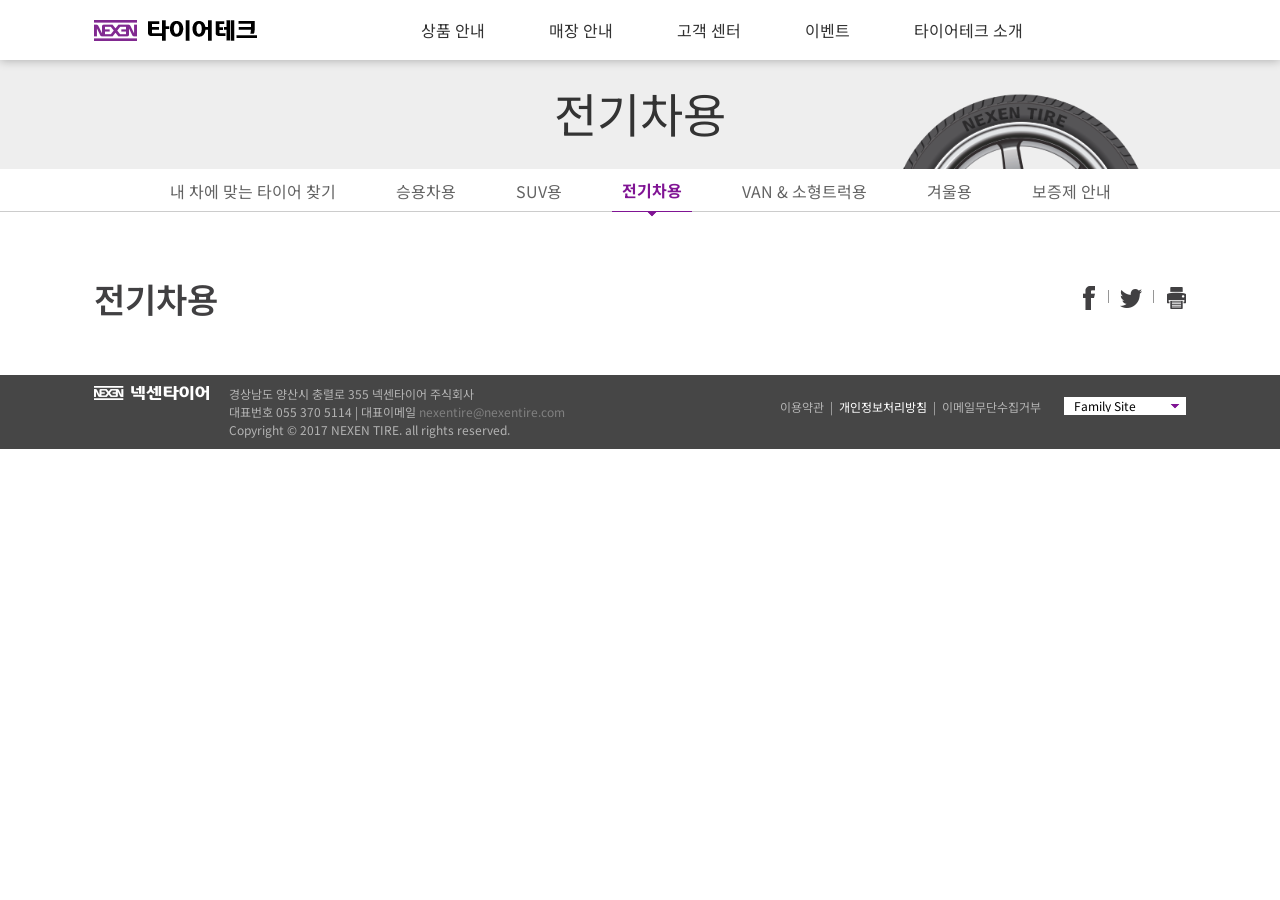
<file: product4.html>
<!DOCTYPE html>
<html lang="ko">
<head>
  <meta charset="UTF-8">
  <meta name="viewport" content="width=device-width, initial-scale=1.0">
  <title>전기차용::Tire-tech</title>
  <link rel="stylesheet" href="css/style.css">
  <script src="script/js.js" defer></script>
</head>
<body>
  <div id="header_container">
    <header>
      <h1><a href="index.html">타이어테크</a></h1>
      <button class="trigger">
        <span class="bar"></span>
        <span class="bar"></span>
        <span class="bar"></span>
      </button>
      <nav class="gnb">
        <ul class="navList">
          <li>
            <a href="#" class="mainBtn">
              <span>상품 안내</span>
              <div class="icon"></div>
            </a>
            <ul class="sub">
              <li><a href="product1.html">내 차에 맞는 <br>타이어 찾기</a></li>
              <li><a href="product2.html">승용차용</a></li>
              <li><a href="product3.html">SUV용</a></li>
              <li><a href="product4.html">전기차용</a></li>
              <li><a href="product5.html">VAN & 소형트럭용</a></li>
              <li><a href="product6.html">겨울용</a></li>
              <li><a href="product7.html">보증제 안내</a></li>
            </ul>
          </li>
          <li>
            <a href="#" class="mainBtn">
              <span>매장 안내</span>
              <div class="icon"></div>
            </a>
            <ul class="sub">
              <li><a href="shop.html">매장 찾기</a></li>
              <li><a href="shop.html">신규 매장 안내</a></li>
              <li><a href="shop.html">우수 매장 안내</a></li>
            </ul>
          </li>
          <li>
            <a href="#" class="mainBtn">
              <span>고객 센터</span>
              <div class="icon"></div>
            </a>
            <ul class="sub">
              <li><a href="center.html">공지</a></li>
              <li><a href="center.html">고객 문의</a></li>
              <li><a href="center.html">타이어 상식</a></li>
              <li><a href="center.html">타이어 <br>자가 진단</a></li>
            </ul>
          </li>
          <li>
            <a href="#" class="mainBtn">
              <span>이벤트</span>
              <div class="icon"></div>
            </a>
            <ul class="sub">
              <li><a href="event.html">이벤트</a></li>
            </ul>
          </li>
          <li>
            <a href="#" class="mainBtn">
              <span>타이어테크 소개</span>
              <div class="icon"></div>
            </a>
            <ul class="sub">
              <li><a href="about.html">이벤트</a></li>
              <li><a href="about.html">가맹점 <br>개설 안내</a></li>
              <li><a href="about.html">광고/홍보</a></li>
            </ul>
          </li>
        </ul>
      </nav>
    </header>
    <div class="sub_shadow"></div>
  </div>

  <div id="sub_container">
    <div class="sub_visual">
      <div class="title">
        <h1>전기차용</h1>
      </div>
      <figure>
        <img src="img/sub/product_keyvisual.png" alt="">
      </figure>
    </div> <!-- .sub_visual end -->
    
    <div class="sub_nav">
      <div class="container">
        <table>
          <tr>
            <td><a href="product1.html">내 차에 맞는 타이어 찾기</a></td>
            <td><a href="product2.html">승용차용</a></td>
            <td><a href="product3.html">SUV용</a></td>
            <td class="active"><a href="product4.html">전기차용</a></td>
            <td><a href="product5.html">VAN & 소형트럭용</a></td>
            <td><a href="product6.html">겨울용</a></td>
            <td><a href="product7.html">보증제 안내</a></td>
          </tr>
        </table>
      </div>
    </div> <!-- .sub_nav end -->

    <div class="content_wrap">
      <div class="container">
        <div class="sub_content">
          <div class="con_title">
            <div class="title_txt">
              <h3>전기차용</h3>
            </div>
            <div class="sns_btns">
              <a href="#">
                <img src="img/sub/btn_sns1.gif" alt="페이스북">
              </a>
              <a href="#">
                <img src="img/sub/btn_sns2.gif" alt="트위터">
              </a>
              <a href="#">
                <img src="img/sub/btn_print.gif" alt="프린트">
              </a>
            </div>
          </div><!-- .con_title end -->

          <div class="sub_main">


            <!--서브 컨텐츠 내용들이 들어가는곳 -->


          </div> <!-- .sub_main end -->
        </div><!-- .sub_content end -->
      </div><!-- .container end -->
    </div> <!-- .content_wrap end -->
  </div>

  <div id="footer_container">
    <footer>
      <div class="logo">
        <img src="img/footer_logo.png" alt="타이어테크-푸터">
      </div>
      <div class="info">
        경상남도 양산시 충렬로 355 넥센타이어 주식회사<br>
        대표번호 055 370 5114 | 대표이메일 <a href="mailto:nexentire@nexentire.com">nexentire@nexentire.com</a><br>
        Copyright &copy; 2017 NEXEN TIRE. all rights reserved.<br>
      </div>
      <div class="familSite_wrap">
        <select id="fam" onchange="if(this.value != '') window.open( this.value ); ">
					<option value="">Family Site</option>
					<option value="http://www.nexentire.com/">넥센타이어</option>
					<option value="http://www.tirerental.co.kr">넥스트레벨</option>
					<option value="http://www.nexencorp.co.kr/">㈜넥센</option>
					<option value="http://www.knn.co.kr/">KNN</option>
					<option value="http://www.facebook.com/nexentire.korea">넥센타이어 페이스북</option>
					<option value="http://www.youtube.com/user/nexentireglobal">넥센타이어 유튜브</option>
				</select>
      </div>
      <div class="link_wrap">
        <a href="#">이용약관</a> | 
        <a href="#">개인정보처리방침</a> | 
        <a href="#">이메일무단수집거부</a>
      </div>
    </footer>
  </div>
</body>
</html>
</file>
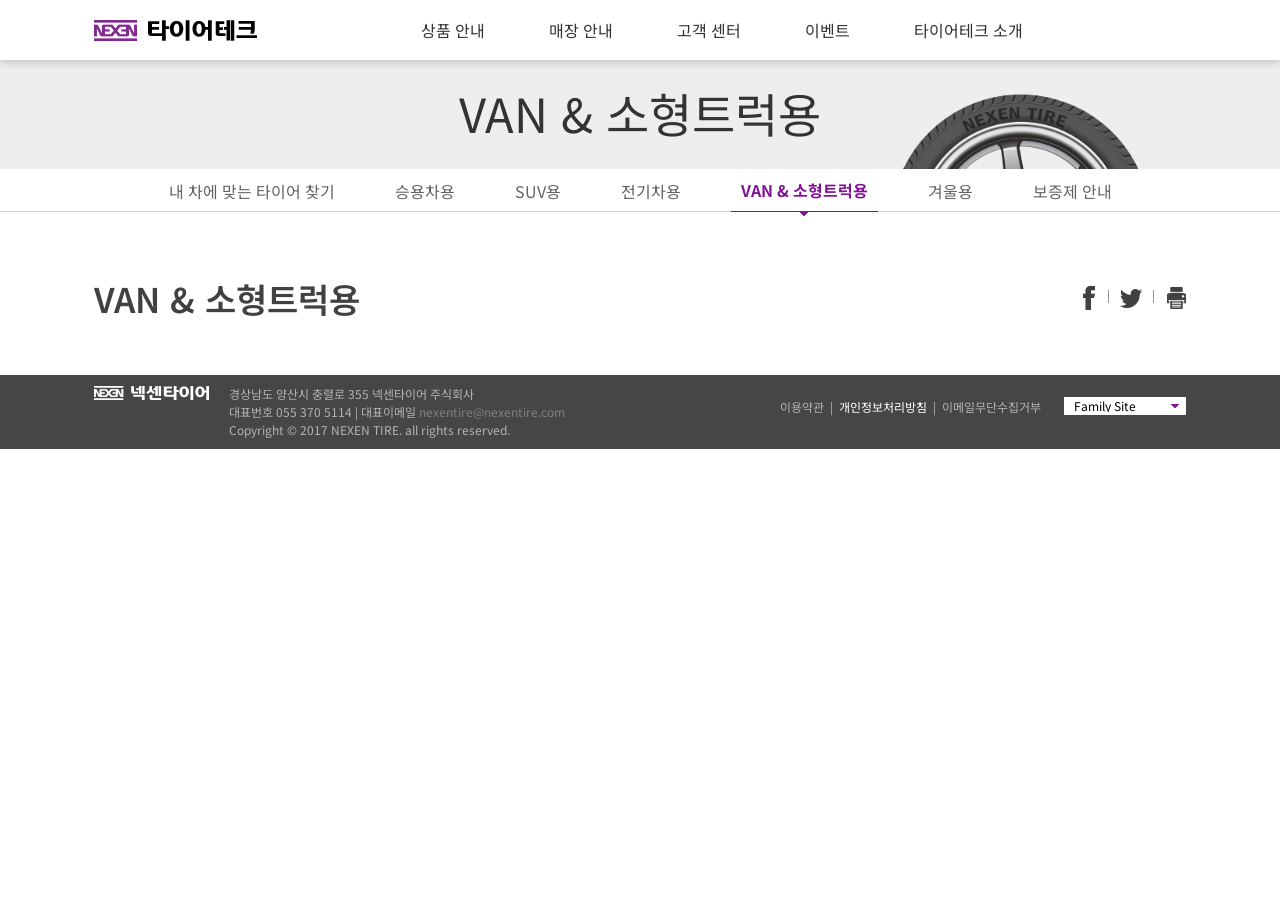
<file: product5.html>
<!DOCTYPE html>
<html lang="ko">
<head>
  <meta charset="UTF-8">
  <meta name="viewport" content="width=device-width, initial-scale=1.0">
  <title>VAN & 소형트럭용::Tire-tech</title>
  <link rel="stylesheet" href="css/style.css">
  <script src="script/js.js" defer></script>
</head>
<body>
  <div id="header_container">
    <header>
      <h1><a href="index.html">타이어테크</a></h1>
      <button class="trigger">
        <span class="bar"></span>
        <span class="bar"></span>
        <span class="bar"></span>
      </button>
      <nav class="gnb">
        <ul class="navList">
          <li>
            <a href="#" class="mainBtn">
              <span>상품 안내</span>
              <div class="icon"></div>
            </a>
            <ul class="sub">
              <li><a href="product1.html">내 차에 맞는 <br>타이어 찾기</a></li>
              <li><a href="product2.html">승용차용</a></li>
              <li><a href="product3.html">SUV용</a></li>
              <li><a href="product4.html">전기차용</a></li>
              <li><a href="product5.html">VAN & 소형트럭용</a></li>
              <li><a href="product6.html">겨울용</a></li>
              <li><a href="product7.html">보증제 안내</a></li>
            </ul>
          </li>
          <li>
            <a href="#" class="mainBtn">
              <span>매장 안내</span>
              <div class="icon"></div>
            </a>
            <ul class="sub">
              <li><a href="shop.html">매장 찾기</a></li>
              <li><a href="shop.html">신규 매장 안내</a></li>
              <li><a href="shop.html">우수 매장 안내</a></li>
            </ul>
          </li>
          <li>
            <a href="#" class="mainBtn">
              <span>고객 센터</span>
              <div class="icon"></div>
            </a>
            <ul class="sub">
              <li><a href="center.html">공지</a></li>
              <li><a href="center.html">고객 문의</a></li>
              <li><a href="center.html">타이어 상식</a></li>
              <li><a href="center.html">타이어 <br>자가 진단</a></li>
            </ul>
          </li>
          <li>
            <a href="#" class="mainBtn">
              <span>이벤트</span>
              <div class="icon"></div>
            </a>
            <ul class="sub">
              <li><a href="event.html">이벤트</a></li>
            </ul>
          </li>
          <li>
            <a href="#" class="mainBtn">
              <span>타이어테크 소개</span>
              <div class="icon"></div>
            </a>
            <ul class="sub">
              <li><a href="about.html">이벤트</a></li>
              <li><a href="about.html">가맹점 <br>개설 안내</a></li>
              <li><a href="about.html">광고/홍보</a></li>
            </ul>
          </li>
        </ul>
      </nav>
    </header>
    <div class="sub_shadow"></div>
  </div>

  <div id="sub_container">
    <div class="sub_visual">
      <div class="title">
        <h1>VAN & 소형트럭용</h1>
      </div>
      <figure>
        <img src="img/sub/product_keyvisual.png" alt="">
      </figure>
    </div> <!-- .sub_visual end -->
    
    <div class="sub_nav">
      <div class="container">
        <table>
          <tr>
            <td><a href="product1.html">내 차에 맞는 타이어 찾기</a></td>
            <td><a href="product2.html">승용차용</a></td>
            <td><a href="product3.html">SUV용</a></td>
            <td><a href="product4.html">전기차용</a></td>
            <td class="active"><a href="product5.html">VAN & 소형트럭용</a></td>
            <td><a href="product6.html">겨울용</a></td>
            <td><a href="product7.html">보증제 안내</a></td>
          </tr>
        </table>
      </div>
    </div> <!-- .sub_nav end -->

    <div class="content_wrap">
      <div class="container">
        <div class="sub_content">
          <div class="con_title">
            <div class="title_txt">
              <h3>VAN & 소형트럭용</h3>
            </div>
            <div class="sns_btns">
              <a href="#">
                <img src="img/sub/btn_sns1.gif" alt="페이스북">
              </a>
              <a href="#">
                <img src="img/sub/btn_sns2.gif" alt="트위터">
              </a>
              <a href="#">
                <img src="img/sub/btn_print.gif" alt="프린트">
              </a>
            </div>
          </div><!-- .con_title end -->

          <div class="sub_main">


            <!--서브 컨텐츠 내용들이 들어가는곳 -->


          </div> <!-- .sub_main end -->
        </div><!-- .sub_content end -->
      </div><!-- .container end -->
    </div> <!-- .content_wrap end -->
  </div>

  <div id="footer_container">
    <footer>
      <div class="logo">
        <img src="img/footer_logo.png" alt="타이어테크-푸터">
      </div>
      <div class="info">
        경상남도 양산시 충렬로 355 넥센타이어 주식회사<br>
        대표번호 055 370 5114 | 대표이메일 <a href="mailto:nexentire@nexentire.com">nexentire@nexentire.com</a><br>
        Copyright &copy; 2017 NEXEN TIRE. all rights reserved.<br>
      </div>
      <div class="familSite_wrap">
        <select id="fam" onchange="if(this.value != '') window.open( this.value ); ">
					<option value="">Family Site</option>
					<option value="http://www.nexentire.com/">넥센타이어</option>
					<option value="http://www.tirerental.co.kr">넥스트레벨</option>
					<option value="http://www.nexencorp.co.kr/">㈜넥센</option>
					<option value="http://www.knn.co.kr/">KNN</option>
					<option value="http://www.facebook.com/nexentire.korea">넥센타이어 페이스북</option>
					<option value="http://www.youtube.com/user/nexentireglobal">넥센타이어 유튜브</option>
				</select>
      </div>
      <div class="link_wrap">
        <a href="#">이용약관</a> | 
        <a href="#">개인정보처리방침</a> | 
        <a href="#">이메일무단수집거부</a>
      </div>
    </footer>
  </div>
</body>
</html>
</file>
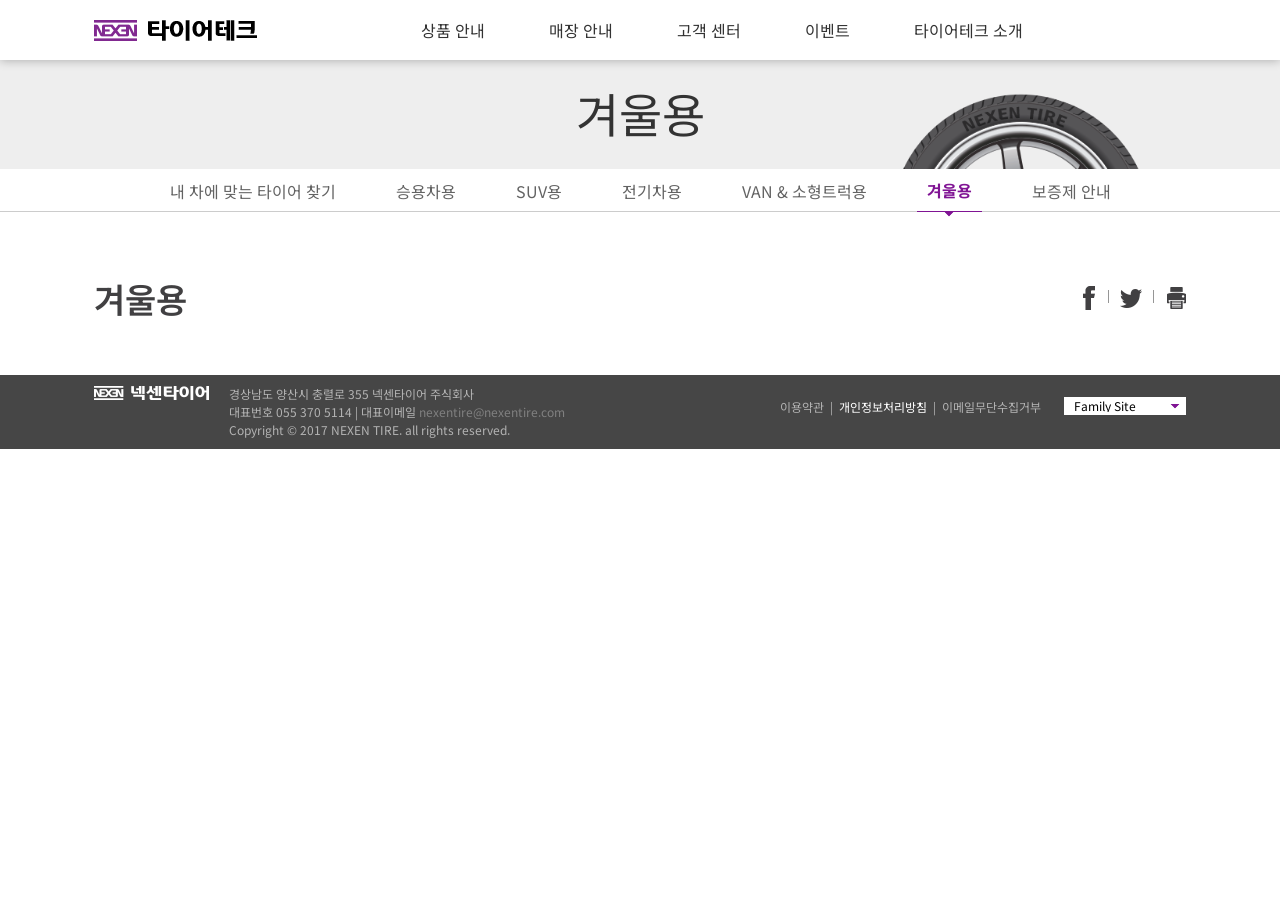
<file: product6.html>
<!DOCTYPE html>
<html lang="ko">
<head>
  <meta charset="UTF-8">
  <meta name="viewport" content="width=device-width, initial-scale=1.0">
  <title>겨울용::Tire-tech</title>
  <link rel="stylesheet" href="css/style.css">
  <script src="script/js.js" defer></script>
</head>
<body>
  <div id="header_container">
    <header>
      <h1><a href="index.html">타이어테크</a></h1>
      <button class="trigger">
        <span class="bar"></span>
        <span class="bar"></span>
        <span class="bar"></span>
      </button>
      <nav class="gnb">
        <ul class="navList">
          <li>
            <a href="#" class="mainBtn">
              <span>상품 안내</span>
              <div class="icon"></div>
            </a>
            <ul class="sub">
              <li><a href="product1.html">내 차에 맞는 <br>타이어 찾기</a></li>
              <li><a href="product2.html">승용차용</a></li>
              <li><a href="product3.html">SUV용</a></li>
              <li><a href="product4.html">전기차용</a></li>
              <li><a href="product5.html">VAN & 소형트럭용</a></li>
              <li><a href="product6.html">겨울용</a></li>
              <li><a href="product7.html">보증제 안내</a></li>
            </ul>
          </li>
          <li>
            <a href="#" class="mainBtn">
              <span>매장 안내</span>
              <div class="icon"></div>
            </a>
            <ul class="sub">
              <li><a href="shop.html">매장 찾기</a></li>
              <li><a href="shop.html">신규 매장 안내</a></li>
              <li><a href="shop.html">우수 매장 안내</a></li>
            </ul>
          </li>
          <li>
            <a href="#" class="mainBtn">
              <span>고객 센터</span>
              <div class="icon"></div>
            </a>
            <ul class="sub">
              <li><a href="center.html">공지</a></li>
              <li><a href="center.html">고객 문의</a></li>
              <li><a href="center.html">타이어 상식</a></li>
              <li><a href="center.html">타이어 <br>자가 진단</a></li>
            </ul>
          </li>
          <li>
            <a href="#" class="mainBtn">
              <span>이벤트</span>
              <div class="icon"></div>
            </a>
            <ul class="sub">
              <li><a href="event.html">이벤트</a></li>
            </ul>
          </li>
          <li>
            <a href="#" class="mainBtn">
              <span>타이어테크 소개</span>
              <div class="icon"></div>
            </a>
            <ul class="sub">
              <li><a href="about.html">이벤트</a></li>
              <li><a href="about.html">가맹점 <br>개설 안내</a></li>
              <li><a href="about.html">광고/홍보</a></li>
            </ul>
          </li>
        </ul>
      </nav>
    </header>
    <div class="sub_shadow"></div>
  </div>

  <div id="sub_container">
    <div class="sub_visual">
      <div class="title">
        <h1>겨울용</h1>
      </div>
      <figure>
        <img src="img/sub/product_keyvisual.png" alt="">
      </figure>
    </div> <!-- .sub_visual end -->
    
    <div class="sub_nav">
      <div class="container">
        <table>
          <tr>
            <td><a href="product1.html">내 차에 맞는 타이어 찾기</a></td>
            <td><a href="product2.html">승용차용</a></td>
            <td><a href="product3.html">SUV용</a></td>
            <td><a href="product4.html">전기차용</a></td>
            <td><a href="product5.html">VAN & 소형트럭용</a></td>
            <td class="active"><a href="product6.html">겨울용</a></td>
            <td><a href="product7.html">보증제 안내</a></td>
          </tr>
        </table>
      </div>
    </div> <!-- .sub_nav end -->

    <div class="content_wrap">
      <div class="container">
        <div class="sub_content">
          <div class="con_title">
            <div class="title_txt">
              <h3>겨울용</h3>
            </div>
            <div class="sns_btns">
              <a href="#">
                <img src="img/sub/btn_sns1.gif" alt="페이스북">
              </a>
              <a href="#">
                <img src="img/sub/btn_sns2.gif" alt="트위터">
              </a>
              <a href="#">
                <img src="img/sub/btn_print.gif" alt="프린트">
              </a>
            </div>
          </div><!-- .con_title end -->

          <div class="sub_main">


            <!--서브 컨텐츠 내용들이 들어가는곳 -->


          </div> <!-- .sub_main end -->
        </div><!-- .sub_content end -->
      </div><!-- .container end -->
    </div> <!-- .content_wrap end -->
  </div>

  <div id="footer_container">
    <footer>
      <div class="logo">
        <img src="img/footer_logo.png" alt="타이어테크-푸터">
      </div>
      <div class="info">
        경상남도 양산시 충렬로 355 넥센타이어 주식회사<br>
        대표번호 055 370 5114 | 대표이메일 <a href="mailto:nexentire@nexentire.com">nexentire@nexentire.com</a><br>
        Copyright &copy; 2017 NEXEN TIRE. all rights reserved.<br>
      </div>
      <div class="familSite_wrap">
        <select id="fam" onchange="if(this.value != '') window.open( this.value ); ">
					<option value="">Family Site</option>
					<option value="http://www.nexentire.com/">넥센타이어</option>
					<option value="http://www.tirerental.co.kr">넥스트레벨</option>
					<option value="http://www.nexencorp.co.kr/">㈜넥센</option>
					<option value="http://www.knn.co.kr/">KNN</option>
					<option value="http://www.facebook.com/nexentire.korea">넥센타이어 페이스북</option>
					<option value="http://www.youtube.com/user/nexentireglobal">넥센타이어 유튜브</option>
				</select>
      </div>
      <div class="link_wrap">
        <a href="#">이용약관</a> | 
        <a href="#">개인정보처리방침</a> | 
        <a href="#">이메일무단수집거부</a>
      </div>
    </footer>
  </div>
</body>
</html>
</file>
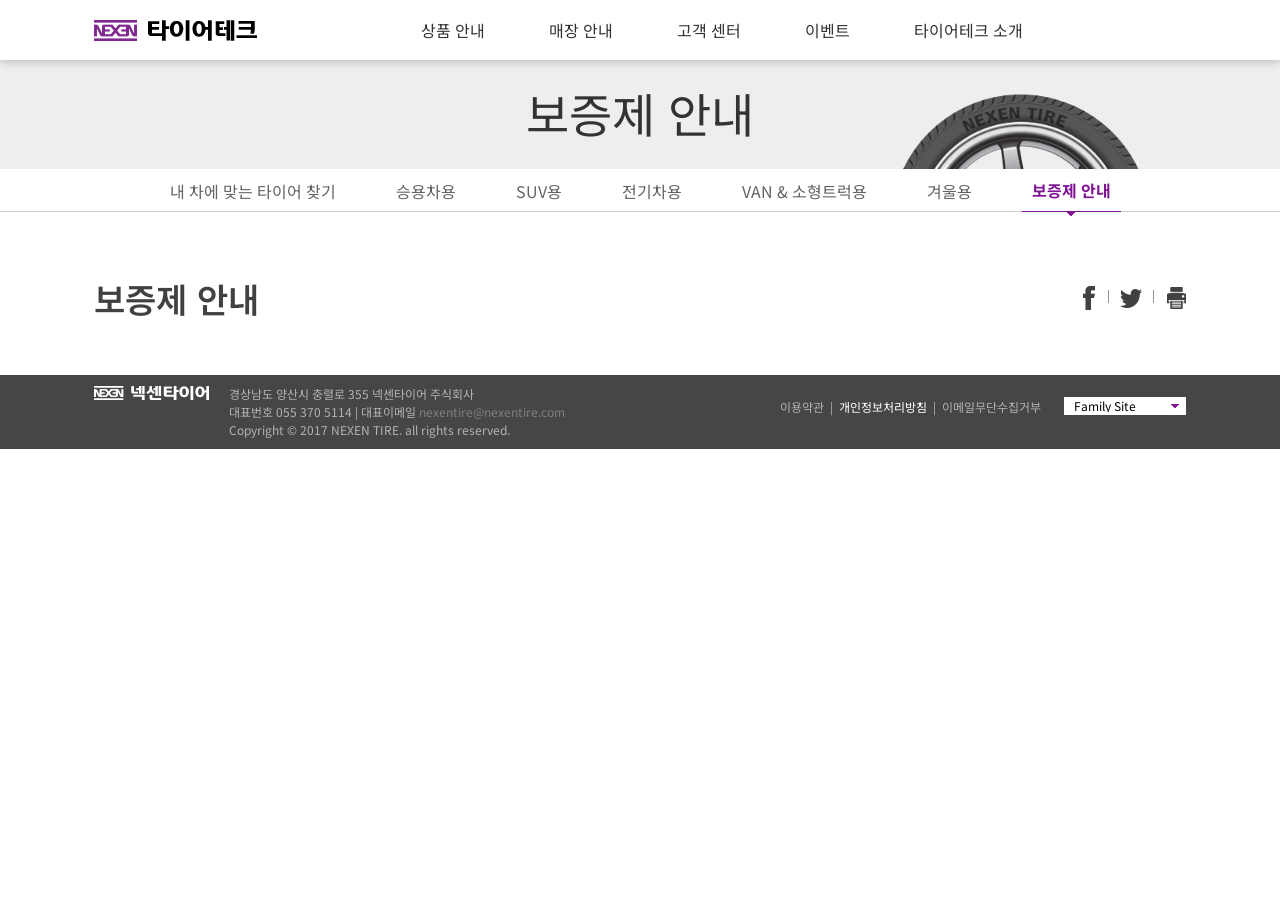
<file: product7.html>
<!DOCTYPE html>
<html lang="ko">
<head>
  <meta charset="UTF-8">
  <meta name="viewport" content="width=device-width, initial-scale=1.0">
  <title>보증제 안내::Tire-tech</title>
  <link rel="stylesheet" href="css/style.css">
  <script src="script/js.js" defer></script>
</head>
<body>
  <div id="header_container">
    <header>
      <h1><a href="index.html">타이어테크</a></h1>
      <button class="trigger">
        <span class="bar"></span>
        <span class="bar"></span>
        <span class="bar"></span>
      </button>
      <nav class="gnb">
        <ul class="navList">
          <li>
            <a href="#" class="mainBtn">
              <span>상품 안내</span>
              <div class="icon"></div>
            </a>
            <ul class="sub">
              <li><a href="product1.html">내 차에 맞는 <br>타이어 찾기</a></li>
              <li><a href="product2.html">승용차용</a></li>
              <li><a href="product3.html">SUV용</a></li>
              <li><a href="product4.html">전기차용</a></li>
              <li><a href="product5.html">VAN & 소형트럭용</a></li>
              <li><a href="product6.html">겨울용</a></li>
              <li><a href="product7.html">보증제 안내</a></li>
            </ul>
          </li>
          <li>
            <a href="#" class="mainBtn">
              <span>매장 안내</span>
              <div class="icon"></div>
            </a>
            <ul class="sub">
              <li><a href="shop.html">매장 찾기</a></li>
              <li><a href="shop.html">신규 매장 안내</a></li>
              <li><a href="shop.html">우수 매장 안내</a></li>
            </ul>
          </li>
          <li>
            <a href="#" class="mainBtn">
              <span>고객 센터</span>
              <div class="icon"></div>
            </a>
            <ul class="sub">
              <li><a href="center.html">공지</a></li>
              <li><a href="center.html">고객 문의</a></li>
              <li><a href="center.html">타이어 상식</a></li>
              <li><a href="center.html">타이어 <br>자가 진단</a></li>
            </ul>
          </li>
          <li>
            <a href="#" class="mainBtn">
              <span>이벤트</span>
              <div class="icon"></div>
            </a>
            <ul class="sub">
              <li><a href="event.html">이벤트</a></li>
            </ul>
          </li>
          <li>
            <a href="#" class="mainBtn">
              <span>타이어테크 소개</span>
              <div class="icon"></div>
            </a>
            <ul class="sub">
              <li><a href="about.html">이벤트</a></li>
              <li><a href="about.html">가맹점 <br>개설 안내</a></li>
              <li><a href="about.html">광고/홍보</a></li>
            </ul>
          </li>
        </ul>
      </nav>
    </header>
    <div class="sub_shadow"></div>
  </div>

  <div id="sub_container">
    <div class="sub_visual">
      <div class="title">
        <h1>보증제 안내</h1>
      </div>
      <figure>
        <img src="img/sub/product_keyvisual.png" alt="">
      </figure>
    </div> <!-- .sub_visual end -->
    
    <div class="sub_nav">
      <div class="container">
        <table>
          <tr>
            <td><a href="product1.html">내 차에 맞는 타이어 찾기</a></td>
            <td><a href="product2.html">승용차용</a></td>
            <td><a href="product3.html">SUV용</a></td>
            <td><a href="product4.html">전기차용</a></td>
            <td><a href="product5.html">VAN & 소형트럭용</a></td>
            <td><a href="product6.html">겨울용</a></td>
            <td class="active"><a href="product7.html">보증제 안내</a></td>
          </tr>
        </table>
      </div>
    </div> <!-- .sub_nav end -->

    <div class="content_wrap">
      <div class="container">
        <div class="sub_content">
          <div class="con_title">
            <div class="title_txt">
              <h3>보증제 안내</h3>
            </div>
            <div class="sns_btns">
              <a href="#">
                <img src="img/sub/btn_sns1.gif" alt="페이스북">
              </a>
              <a href="#">
                <img src="img/sub/btn_sns2.gif" alt="트위터">
              </a>
              <a href="#">
                <img src="img/sub/btn_print.gif" alt="프린트">
              </a>
            </div>
          </div><!-- .con_title end -->

          <div class="sub_main">


            <!--서브 컨텐츠 내용들이 들어가는곳 -->


          </div> <!-- .sub_main end -->
        </div><!-- .sub_content end -->
      </div><!-- .container end -->
    </div> <!-- .content_wrap end -->
  </div>

  <div id="footer_container">
    <footer>
      <div class="logo">
        <img src="img/footer_logo.png" alt="타이어테크-푸터">
      </div>
      <div class="info">
        경상남도 양산시 충렬로 355 넥센타이어 주식회사<br>
        대표번호 055 370 5114 | 대표이메일 <a href="mailto:nexentire@nexentire.com">nexentire@nexentire.com</a><br>
        Copyright &copy; 2017 NEXEN TIRE. all rights reserved.<br>
      </div>
      <div class="familSite_wrap">
        <select id="fam" onchange="if(this.value != '') window.open( this.value ); ">
					<option value="">Family Site</option>
					<option value="http://www.nexentire.com/">넥센타이어</option>
					<option value="http://www.tirerental.co.kr">넥스트레벨</option>
					<option value="http://www.nexencorp.co.kr/">㈜넥센</option>
					<option value="http://www.knn.co.kr/">KNN</option>
					<option value="http://www.facebook.com/nexentire.korea">넥센타이어 페이스북</option>
					<option value="http://www.youtube.com/user/nexentireglobal">넥센타이어 유튜브</option>
				</select>
      </div>
      <div class="link_wrap">
        <a href="#">이용약관</a> | 
        <a href="#">개인정보처리방침</a> | 
        <a href="#">이메일무단수집거부</a>
      </div>
    </footer>
  </div>
</body>
</html>
</file>
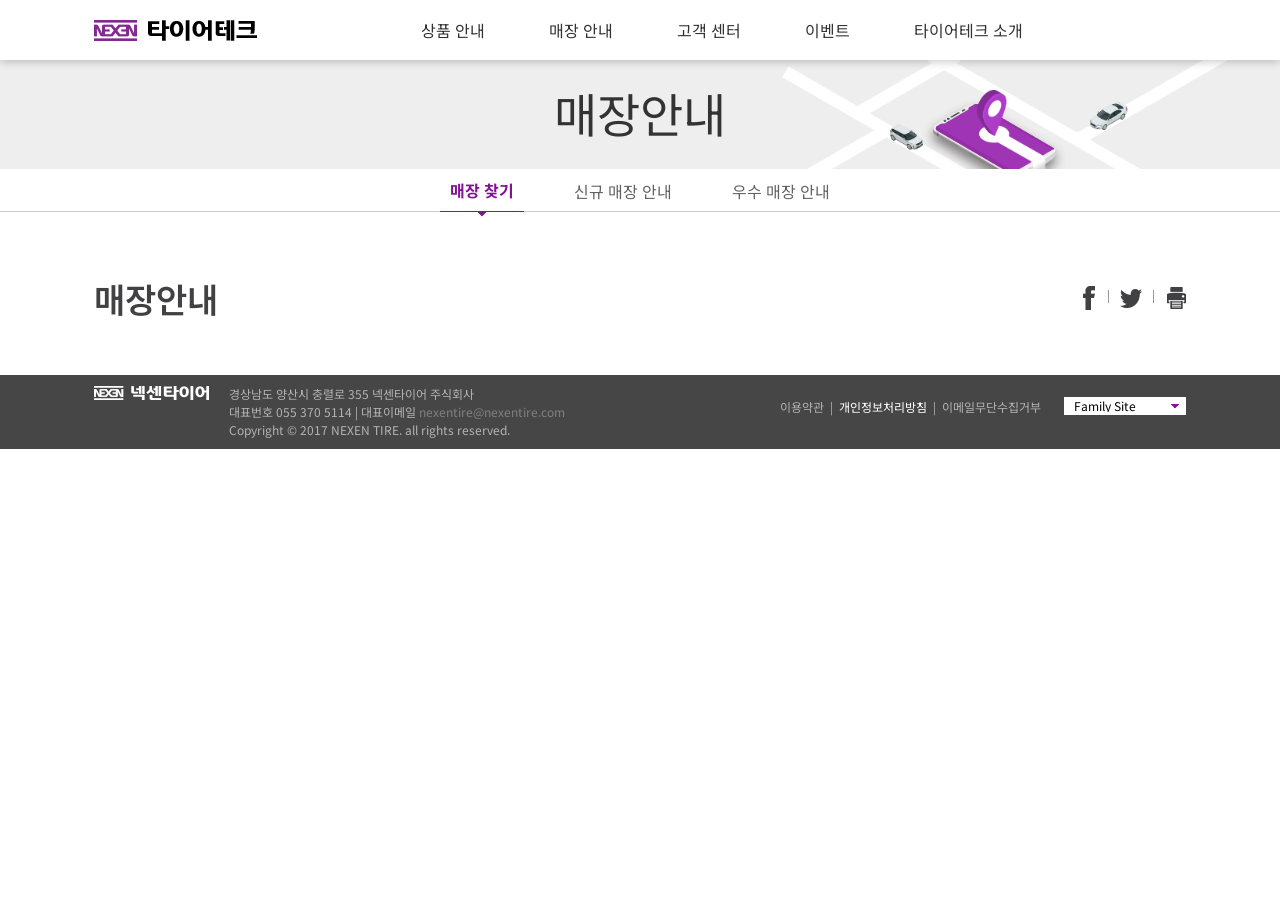
<file: shop.html>
<!DOCTYPE html>
<html lang="ko">
<head>
  <meta charset="UTF-8">
  <meta name="viewport" content="width=device-width, initial-scale=1.0">
  <title>매장안내::Tire-tech</title>
  <link rel="stylesheet" href="css/style.css">
  <script src="script/js.js" defer></script>
</head>
<body>
  <div id="header_container">
    <header>
      <h1><a href="index.html">타이어테크</a></h1>
      <button class="trigger">
        <span class="bar"></span>
        <span class="bar"></span>
        <span class="bar"></span>
      </button>
      <nav class="gnb">
        <ul class="navList">
          <li>
            <a href="#" class="mainBtn">
              <span>상품 안내</span>
              <div class="icon"></div>
            </a>
            <ul class="sub">
              <li><a href="product1.html">내 차에 맞는 <br>타이어 찾기</a></li>
              <li><a href="product2.html">승용차용</a></li>
              <li><a href="product3.html">SUV용</a></li>
              <li><a href="product4.html">전기차용</a></li>
              <li><a href="product5.html">VAN & 소형트럭용</a></li>
              <li><a href="product6.html">겨울용</a></li>
              <li><a href="product7.html">보증제 안내</a></li>
            </ul>
          </li>
          <li>
            <a href="#" class="mainBtn">
              <span>매장 안내</span>
              <div class="icon"></div>
            </a>
            <ul class="sub">
              <li><a href="shop.html">매장 찾기</a></li>
              <li><a href="shop.html">신규 매장 안내</a></li>
              <li><a href="shop.html">우수 매장 안내</a></li>
            </ul>
          </li>
          <li>
            <a href="#" class="mainBtn">
              <span>고객 센터</span>
              <div class="icon"></div>
            </a>
            <ul class="sub">
              <li><a href="center.html">공지</a></li>
              <li><a href="center.html">고객 문의</a></li>
              <li><a href="center.html">타이어 상식</a></li>
              <li><a href="center.html">타이어 <br>자가 진단</a></li>
            </ul>
          </li>
          <li>
            <a href="#" class="mainBtn">
              <span>이벤트</span>
              <div class="icon"></div>
            </a>
            <ul class="sub">
              <li><a href="event.html">이벤트</a></li>
            </ul>
          </li>
          <li>
            <a href="#" class="mainBtn">
              <span>타이어테크 소개</span>
              <div class="icon"></div>
            </a>
            <ul class="sub">
              <li><a href="about.html">이벤트</a></li>
              <li><a href="about.html">가맹점 <br>개설 안내</a></li>
              <li><a href="about.html">광고/홍보</a></li>
            </ul>
          </li>
        </ul>
      </nav>
    </header>
    <div class="sub_shadow"></div>
  </div>

  <div id="sub_container">
    <div class="sub_visual">
      <div class="title">
        <h1>매장안내</h1>
      </div>
      <figure>
        <img src="img/sub/service_keyvisual.png" alt="">
      </figure>
    </div> <!-- .sub_visual end -->
    
    <div class="sub_nav">
      <div class="container">
        <table>
          <tr>
            <td class="active"><a href="shop.html">매장 찾기</a></td>
            <td><a href="shop.html">신규 매장 안내</a></td>
            <td><a href="shop.html">우수 매장 안내</a></td>
          </tr>
        </table>
      </div>
    </div> <!-- .sub_nav end -->

    <div class="content_wrap">
      <div class="container">
        <div class="sub_content">
          <div class="con_title">
            <div class="title_txt">
              <h3>매장안내</h3>
            </div>
            <div class="sns_btns">
              <a href="#">
                <img src="img/sub/btn_sns1.gif" alt="페이스북">
              </a>
              <a href="#">
                <img src="img/sub/btn_sns2.gif" alt="트위터">
              </a>
              <a href="#">
                <img src="img/sub/btn_print.gif" alt="프린트">
              </a>
            </div>
          </div><!-- .con_title end -->    
          <div class="sub_main">
            
            
            <!--서브 컨텐츠 내용들이 들어가는곳 -->
            

          </div> <!-- .sub_main end -->       
        </div><!-- .sub_content end -->
      </div><!-- .container end -->
    </div> <!-- .content_wrap end -->
  </div>

  <div id="footer_container">
    <footer>
      <div class="logo">
        <img src="img/footer_logo.png" alt="타이어테크-푸터">
      </div>
      <div class="info">
        경상남도 양산시 충렬로 355 넥센타이어 주식회사<br>
        대표번호 055 370 5114 | 대표이메일 <a href="mailto:nexentire@nexentire.com">nexentire@nexentire.com</a><br>
        Copyright &copy; 2017 NEXEN TIRE. all rights reserved.<br>
      </div>
      <div class="familSite_wrap">
        <select id="fam" onchange="if(this.value != '') window.open( this.value ); ">
					<option value="">Family Site</option>
					<option value="http://www.nexentire.com/">넥센타이어</option>
					<option value="http://www.tirerental.co.kr">넥스트레벨</option>
					<option value="http://www.nexencorp.co.kr/">㈜넥센</option>
					<option value="http://www.knn.co.kr/">KNN</option>
					<option value="http://www.facebook.com/nexentire.korea">넥센타이어 페이스북</option>
					<option value="http://www.youtube.com/user/nexentireglobal">넥센타이어 유튜브</option>
				</select>
      </div>
      <div class="link_wrap">
        <a href="#">이용약관</a> | 
        <a href="#">개인정보처리방침</a> | 
        <a href="#">이메일무단수집거부</a>
      </div>
    </footer>
  </div>
</body>
</html>
</file>
<file: css/style.css>
@import url(reset.css);
@import url(head.css);
@import url(visual.css);
@import url(main.css);
@import url(sns.css);
@import url(footer.css);
@import url(sub.css);
</file>
